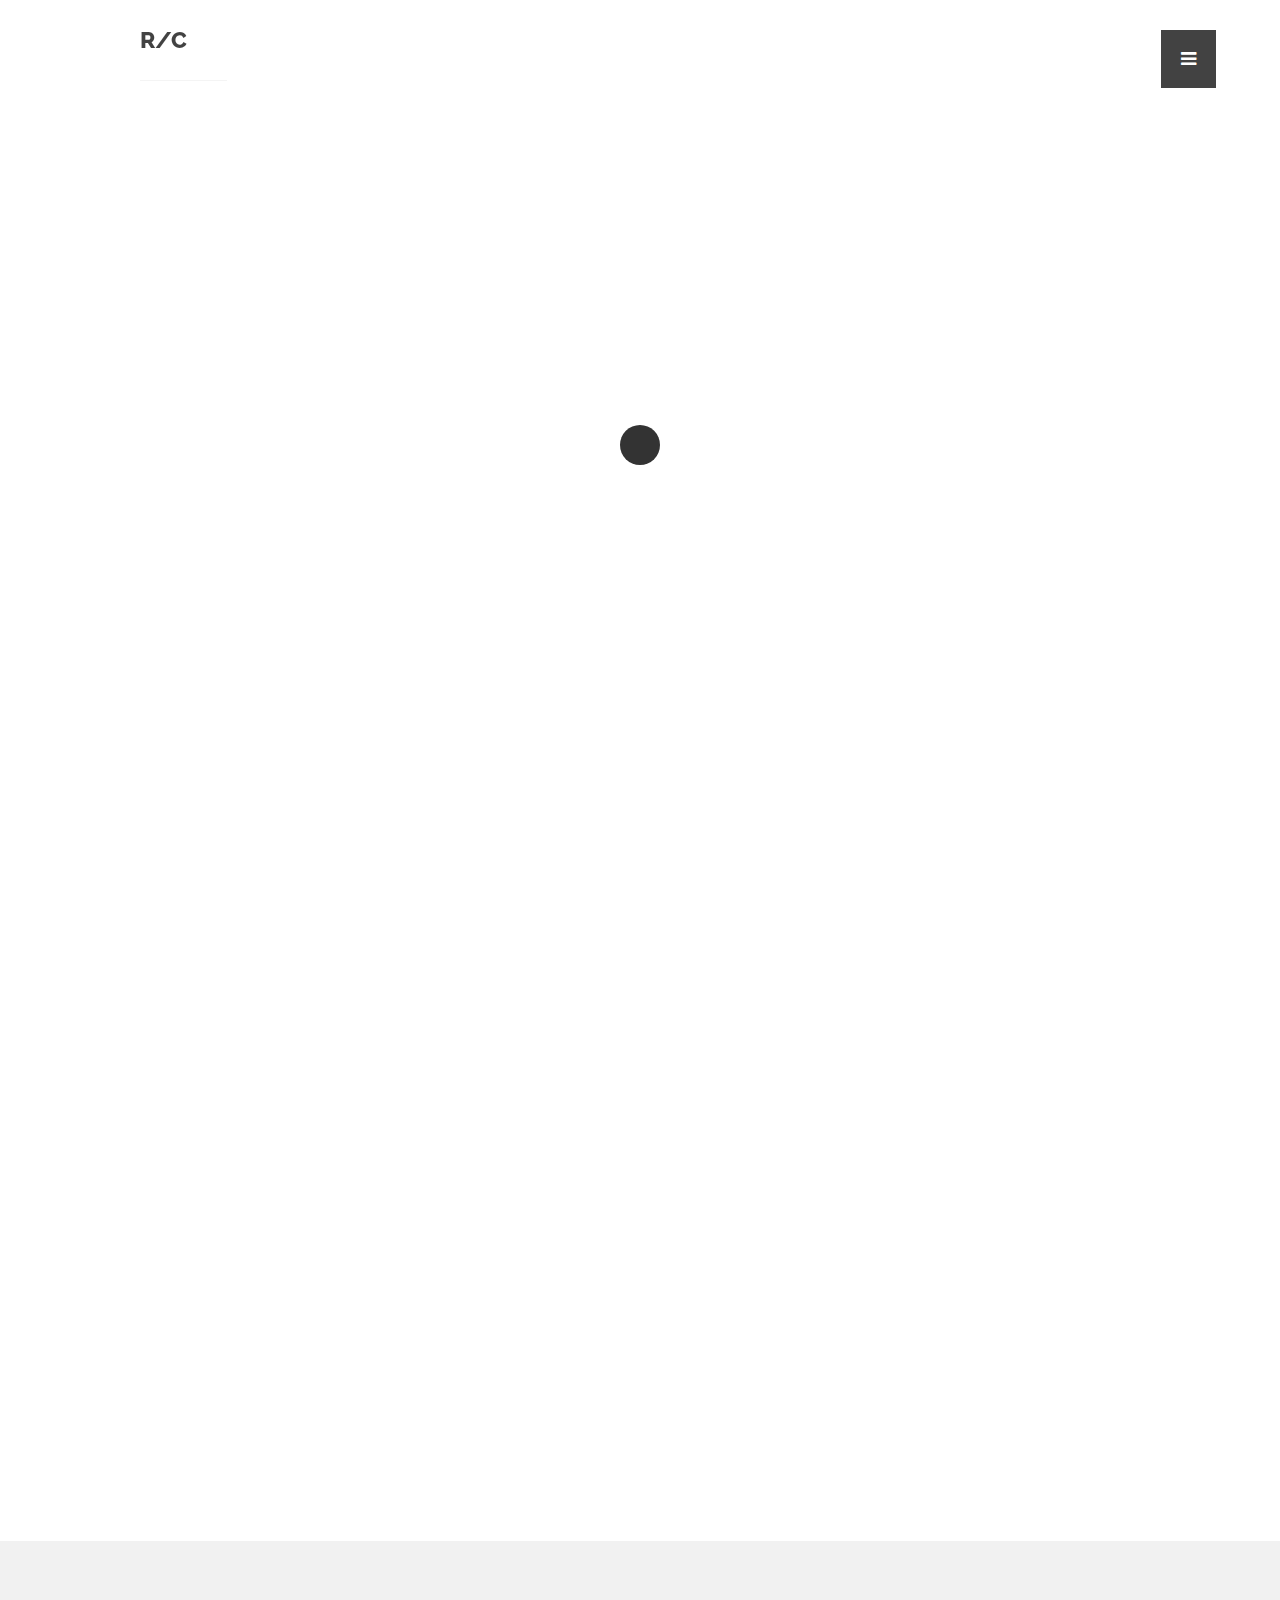
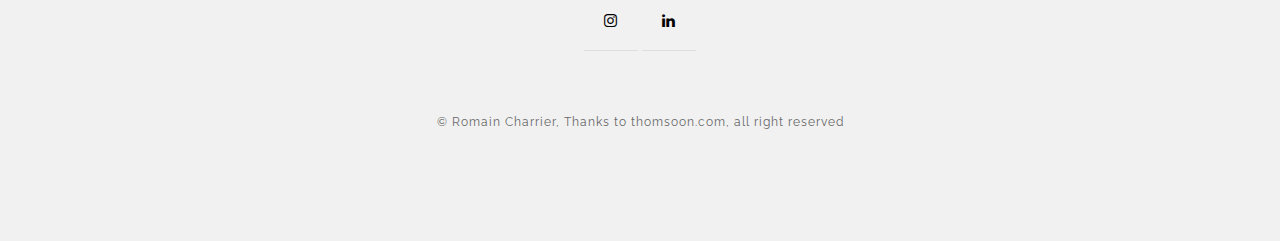
<file: index.html>
<!doctype html>

<html lang="en">
<head>

  <meta charset="utf-8">
  <title>R/C Home</title>
  <meta name="description" content="THOMSOON with no sidebar - Portfolio with grid HTML5 and CSS3 modern simplicity style template. Check my portfolio. Download free now with file Photoshop! ">
  <meta name="keywords" content="clean, simplicity, theme, html5, sidebar, masonry">
  <meta name="viewport" content="width=device-width, initial-scale=1.0"/>
  <meta name="author" content="thomsoon.com">
  <link rel="icon" type="image/png" href="img/icon.png" />

<!--Style-->

  <link rel="stylesheet" href="css/reset.css">
  <link rel="stylesheet" href="css/style.css">
  <link rel="stylesheet" href="css/style-responsive.css">
  <link rel="stylesheet" href="http://maxcdn.bootstrapcdn.com/font-awesome/4.3.0/css/font-awesome.min.css">
  
  <!--[if lt IE 9]>
  <script src="http://html5shiv.googlecode.com/svn/trunk/html5.js"></script>
  <![endif]-->
  
</head>

<body>

<!--Preloader-->

<div class="preloader" id="preloader">
    <div class="item">
      <div class="spinner">
      </div>
    </div>
</div>


<div class="opacity-nav">

        <div class="menu-index" id="buttons" style="z-index:999999">
        <i class="fa  fa-close"></i>
        </div>

    <ul class="menu-fullscreen">
      <li><a  class="ajax-link" href="index.html">Home</a></li>
      <li><a  class="ajax-link" href="projects.html">Projects</a></li>
      <li><a  class="ajax-link" href="blog.html">Blog</a></li>
      <li><a  class="ajax-link" href="about-us.html">About Me</a></li>
      <li><a  class="ajax-link" href="contact.html">Contact</a></li>
    </ul>

</div>


  <!--Header-->
  <header id="fullscreen">
    
      <div class="logo" id="full"><a href="index.html">R/C</a></div>
      
        <div class="menu-index" id="button">
        <i class="fa fa-bars"></i>
        </div>

  </header>

  <div class="clear"></div>

  <!--Content-->

  <div class="content" id="ajax-content">


        <div class="text-intro" id="site-type">

          <h1>Be my guest.<br> Check out my</h1>
          <h1 class="typewrite"><span>Portfolio</span></h1>
          <p>Feel free to crticize my project, It would be a pleasure to have some feedbacks. Hope you will enjoy it !</p>

        </div>


  <!--Portfolio grid-->

  <ul class="portfolio-grid">

    <li class="grid-item" data-jkit="[show:delay=3000;speed=500;animation=fade]">
      <img src="img/thumbnails/9.jpg">
        <a  href="project/dirtysunday.html">  
          <div class="grid-hover">
            <h1>Dirty Sunday</h1>
            <p>Motion Design</p>
          </div>
        </a>  
    </li>

    <li class="grid-item" data-jkit="[show:delay=3000;speed=500;animation=fade]">
      <img src="img/thumbnails/1.jpg">
        <a  href="project/nike.html">  
          <div class="grid-hover">
            <h1>Nike</h1>
            <p>Innovation Project</p>
          </div>
        </a>  
    </li>

    <li class="grid-item" data-jkit="[show:delay=3000;speed=500;animation=fade]">
      <img src="img/thumbnails/5.jpg">
        <a  href="project/shiseido.html">  
          <div class="grid-hover">
            <h1>Shiseido</h1>
            <p>Branding, Art Direction</p>
          </div>
        </a>      
    </li>    
    
    <li class="grid-item" data-jkit="[show:delay=3000;speed=500;animation=fade]">
      <img src="img/thumbnails/2.jpg">
        <a  href="project/xcj.html">  
          <div class="grid-hover">
            <h1>XinCheJian 新车间</h1>
            <p>Design Process</p>
          </div>
        </a>      
    </li>  
    
    <li class="grid-item" data-jkit="[show:delay=3000;speed=500;animation=fade]">
      <img src="img/thumbnails/3.jpg">
        <a  href="project/wyndham.html">  
          <div class="grid-hover">
            <h1>Wyndham Anniversary</h1>
            <p>Editing, Motion Design</p>
          </div>
        </a>      
    </li>    

    <li class="grid-item" data-jkit="[show:delay=3000;speed=500;animation=fade]">
      <img src="img/thumbnails/4.jpg">
        <a  href="project/intuiti.html">  
          <div class="grid-hover">
            <h1>Intuiti</h1>
            <p>Motion Design, Logo Animation</p>
          </div>
        </a>      
    </li>    

    <li class="grid-item" data-jkit="[show:delay=3000;speed=500;animation=fade]">
      <img src="img/thumbnails/6.jpg">
        <a  href="project/aftercare.html">  
          <div class="grid-hover">
            <h1>After Care</h1>
            <p>Design Conception, Motion Design</p>
          </div>
        </a>      
    </li>  

     <li class="grid-item" data-jkit="[show:delay=3000;speed=500;animation=fade]">
      <img src="img/thumbnails/7.jpg">
        <a  href="project/ueplm.html">  
          <div class="grid-hover">
            <h1>Un Enfant Par La Main</h1>
            <p>Charity, Interviews, Editing, Motion</p>
          </div>
        </a>      
    </li>  

     <li class="grid-item" data-jkit="[show:delay=3000;speed=500;animation=fade]">
      <img src="img/thumbnails/8.jpg">
        <a  href="project/aia.html">  
          <div class="grid-hover">
            <h1>AIA</h1>
            <p>Design Thinking</p>
          </div>
        </a>      
    </li>  

  </ul>

  </div>

  <div id="ajax-sidebar"></div>

  <!--Footer-->

  <footer>

    <div class="footer-margin">
      <div class="social-footer">
        <a href="https://www.instagram.com/rch_sh/"><i class="fa fa-instagram"></i></a>
        <a href="https://www.linkedin.com/in/romain-charrier-b54984ba/"><i class="fa fa-linkedin"></i></a>
      
      </div>     
      <div class="copyright">© Romain Charrier, Thanks to thomsoon.com, all right reserved</div>
      

    
    </div>


  </footer>



<!--Scripts-->

  <script src="js/jquery.min.js"></script>
	<script src="js/jquery.easing.min.js"></script>
	<script src="js/modernizr.custom.42534.js" type="text/javascript"></script>
  <script src="js/jquery.waitforimages.js" type="text/javascript"></script>
  <script src="js/typed.js" type="text/javascript"></script>
  <script src="js/masonry.pkgd.min.js" type="text/javascript"></script>  
  <script src="js/imagesloaded.pkgd.min.js" type="text/javascript"></script>    
  <script src="js/jquery.jkit.1.2.16.min.js"></script>
 
  <script src="js/script.js" type="text/javascript"></script>
  
	<script>
    $('#button, #buttons').on('click', function() {
      $( ".opacity-nav" ).fadeToggle( "slow", "linear" );
    // Animation complete.
    });
  </script>


</body>
</html>
</file>
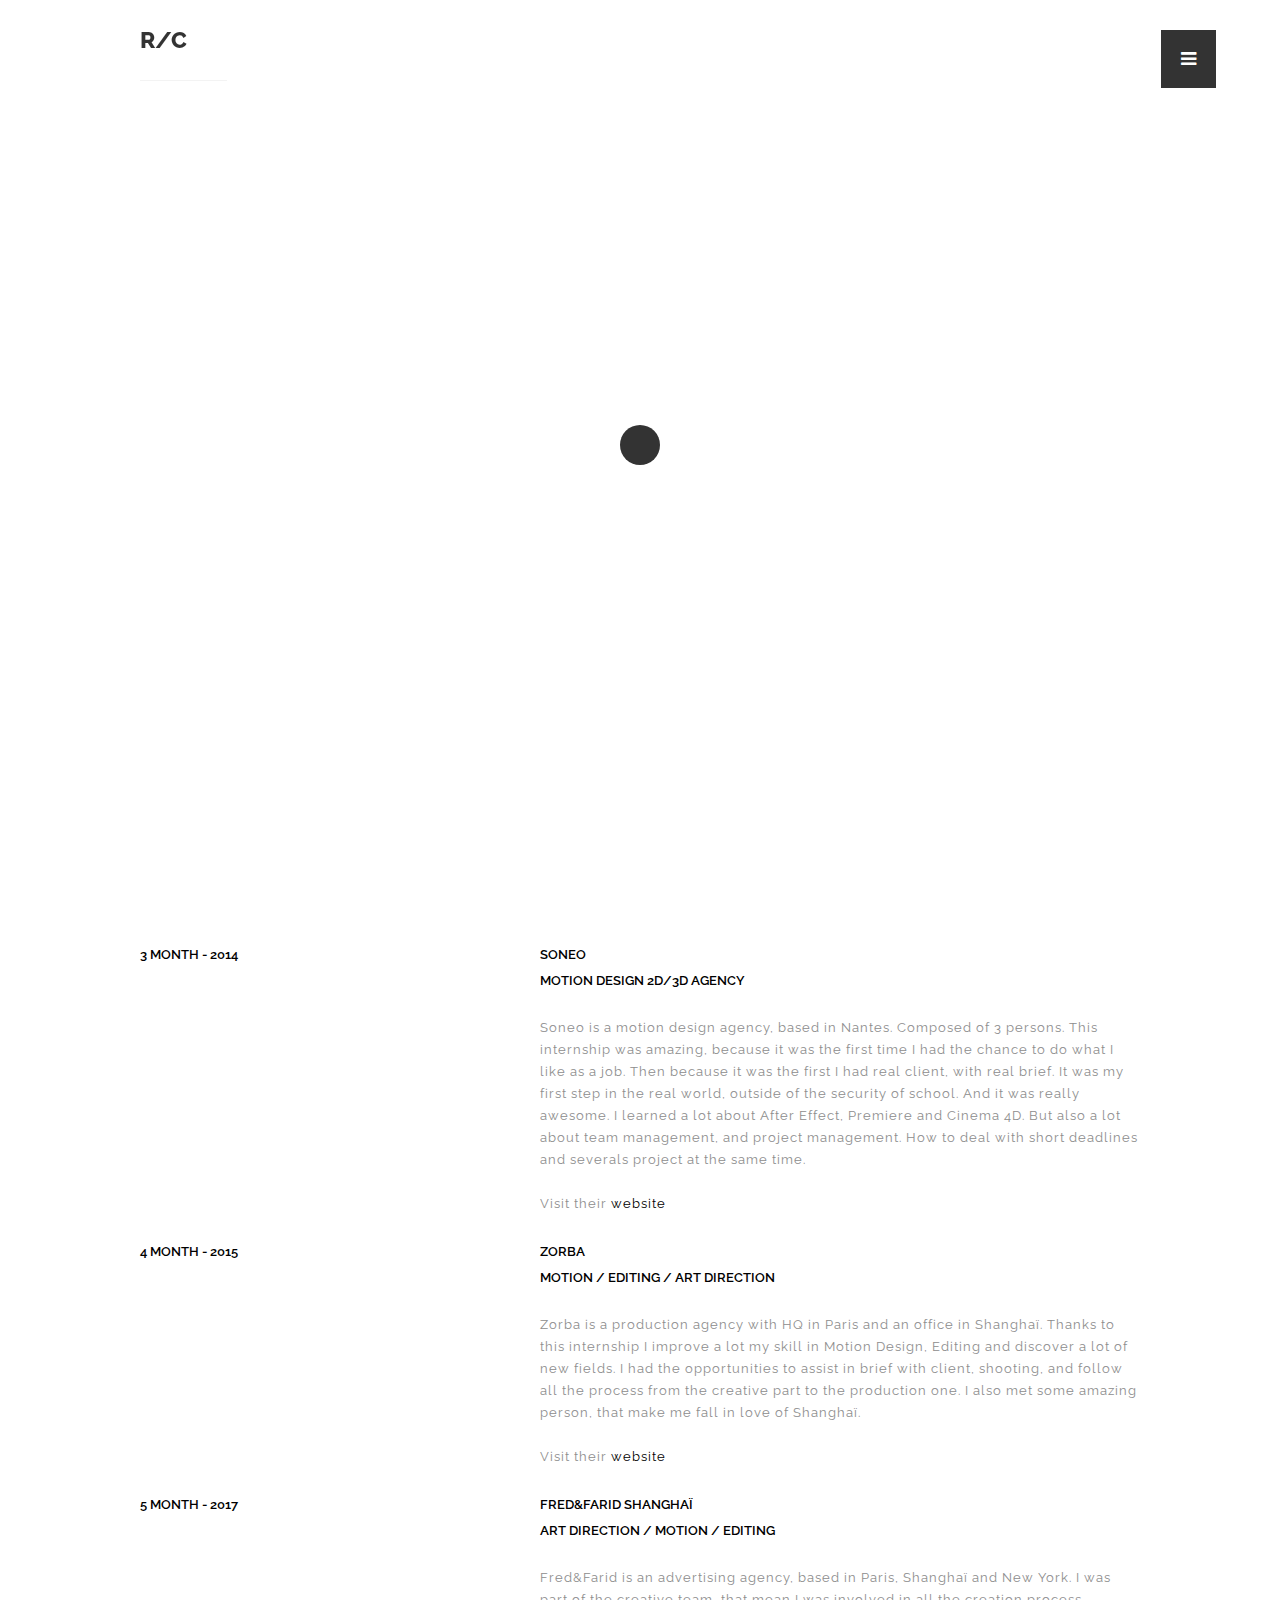
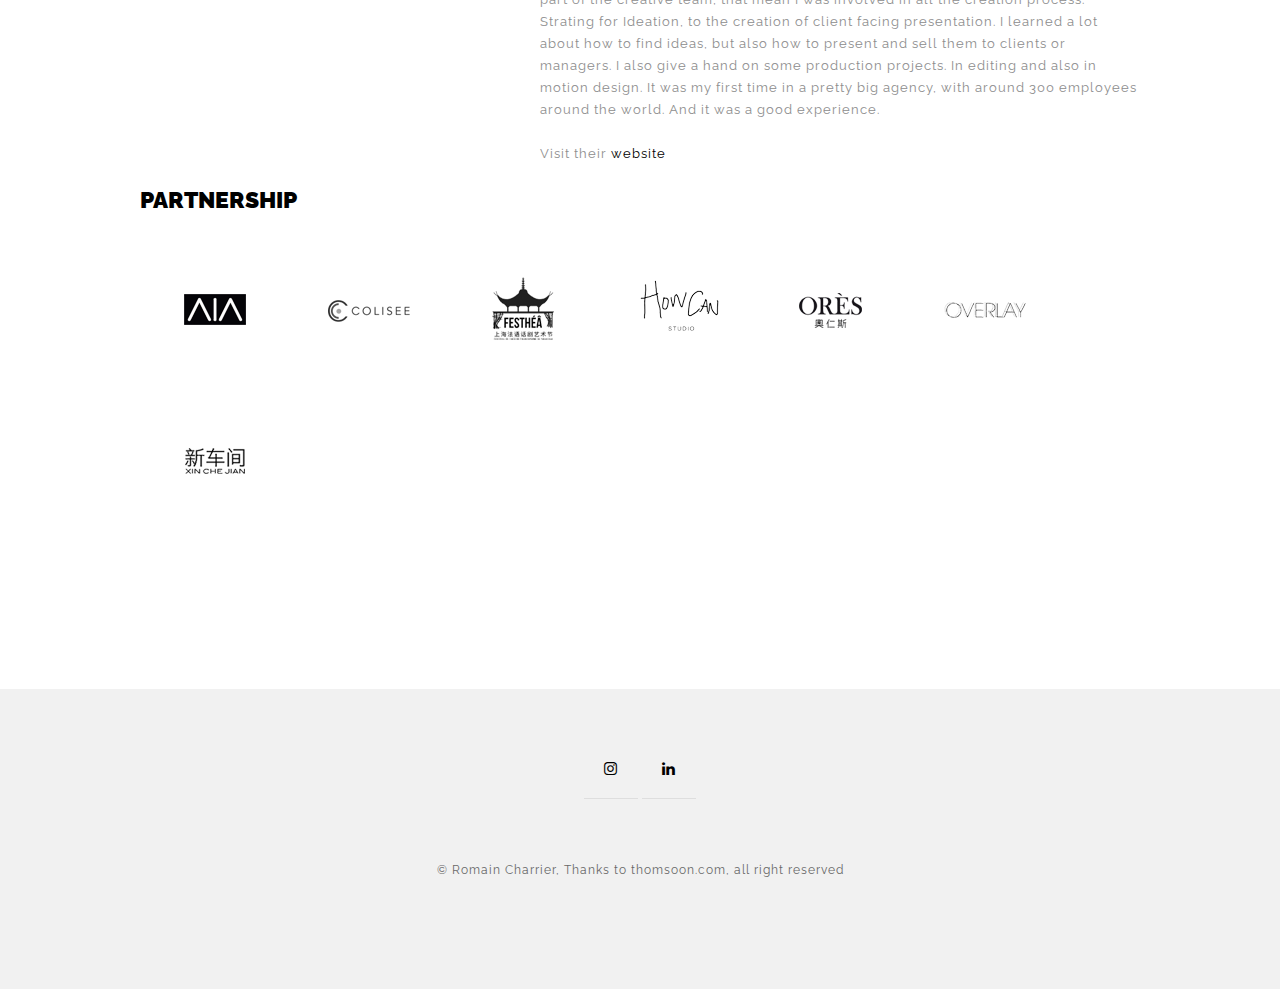
<file: about-us.html>
<!doctype html>

<html lang="en">
<head>

  <meta charset="utf-8">
  <title>About Me</title>
  <meta name="description" content="About Me is minimalist and simplicty information in two column and masonry portfolio logo our photography. Check and download free.">
  <meta name="keywords" content="thomsoon, simplicity, theme, html5, About Me">
  <meta name="viewport" content="width=device-width, initial-scale=1.0"/>
  <meta name="author" content="thomsoon.com">
  <link rel="icon" type="image/png" href="img/icon.png" />

<!--Style-->

  <link rel="stylesheet" href="css/reset.css">
  <link rel="stylesheet" href="css/style.css">
  <link rel="stylesheet" href="css/style-responsive.css">  
  <link rel="stylesheet" href="http://maxcdn.bootstrapcdn.com/font-awesome/4.3.0/css/font-awesome.min.css">
  
  <!--[if lt IE 9]>
  <script src="http://html5shiv.googlecode.com/svn/trunk/html5.js"></script>
  <![endif]-->
  
</head>

<body>

<!--Preloader-->

<div class="preloader" id="preloader">
    <div class="item">
      <div class="spinner">
      </div>
    </div>
</div>

<div class="opacity-nav">

        <div class="menu-index" id="buttons" style="z-index:999999">
        <i class="fa  fa-close"></i>
        </div>

    <ul class="menu-fullscreen">
      <li><a  class="ajax-link" href="index.html">Home</a></li>
      <li><a  class="ajax-link" href="projects.html">Projects</a></li>
      <li><a  class="ajax-link" href="blog.html">Blog</a></li>
      <li><a  class="ajax-link" href="about-us.html">About Me</a></li>
      <li><a  class="ajax-link" href="contact.html">Contact</a></li>
    </ul>

</div>


  <!--Header-->
  <header id="fullscreen">
    
      <div class="logo" id="full"><a class="ajax-link" href="index.html">R/C</a></div>
      
        <div class="menu-index" id="button">
        <i class="fa fa-bars"></i>
        </div>

  </header>

  <div class="clear"></div>

  <!--Content-->

  <div class="content" id="ajax-content">


        <div class="text-intro">

          <h1>About me</h1>
                    
          <div class="one-column">
            <p>Design Thinkin&Process | Motion 2D&2D | Art Direction</p>
          </div>

          <div class="two-column">
            <p>Hello, my name is Romain Charrier. I'm student and a freelancer. I invite you to look at my work and thanks for liking the project.<br>
            If you want to get in touch with me, do not hesitate ! <br>Magic will happen <a id="contact-direction" href="contact.html">here.</a>
            </p>
          </div> 

<!--Education Part-->

          <h2>Education</h2>

          <div class="one-column">
            <p><h3>2012-2015</h3></p>
          </div>

          <div class="two-column">
            
            <p><h3>L’Ecole de Design Nantes Atlantique - France<br><br>Bachelor Degree in Interaction Design.</h3></p>
            <p>During the three years of this degree, I had the opportunity to learn a lot about digital content. Whether about website and mobile application. Or 2D and 3D rendering. It is during this period, that I put my first step inside the motion design world. In the same time I start to learn by myself more about 3D. First on 3D max then rapidly move on Cinema 4D. 
            </p>
          </div> 

          <div class="one-column">
            <p><h3>2015 -2018</h3></p>
          </div>

          <div class="two-column">
            
            <p><h3>China Studio, Shanghaï - China<br><br>Master Degree in Transcultural Design.</h3></p>
            <p>The main reason I chose this master was to get out my comfort zone. I spend my all childhood and high school life in the same city. I needed to discover somethings new. New people, new cultures.
            Then this master make me teached a lot about myself but also my design skill. In term of hard skill like design management, design process, analysis of the consumers or team management. I also learned that everything is possible here, you just have to push yourself to get it.
            </p>
          </div>        

<!--Internship Part-->

          <h2>Internship</h2>

          <div class="one-column">
            <p><h3>3 month - 2014</h3></p>
          </div>

          <div class="two-column">
            
            <p><h3>Soneo<br><br>Motion design 2D/3D agency</h3></p>
            <p> Soneo is a motion design agency, based in Nantes. Composed of 3 persons. This internship was amazing, because it was the first time I had the chance to do what I like as a job. Then because it was the first I had real client, with real brief. It was my first step in the real world, outside of the security of school. And it was really awesome.
            I learned a lot about After Effect, Premiere and Cinema 4D. But also a lot about team management, and project management. How to deal with short deadlines and severals project at the same time.<br><br>
            Visit their <a id="contact-direction" href="http://www.soneo.fr/">website</a>
            </p>
          </div> 

          <div class="one-column">
            <p><h3>4 month - 2015</h3></p>
          </div>

          <div class="two-column">
            
            <p><h3>Zorba<br><br>Motion / Editing / Art Direction</h3></p>
            <p>Zorba is a production agency with HQ in Paris and an office in Shanghaï. Thanks to this internship I improve a lot my skill in Motion Design, Editing and discover a lot of new fields. I had the opportunities to assist in brief with client, shooting, and follow all the process from the creative part to the production one.
            I also met some amazing person, that make me fall in love of Shanghaï.<br><br>
            Visit their <a id="contact-direction" href="http://zorba-group.com/">website</a>
            </p>
          </div> 

          <div class="one-column">
            <p><h3>5 month - 2017</h3></p>
          </div>

          <div class="two-column">
            
            <p><h3>Fred&Farid Shanghaï<br><br>Art Direction / Motion / Editing</h3></p>
            <p> Fred&Farid is an advertising agency, based in Paris, Shanghaï and New York. I was part of the creative team, that mean I was involved in all the creation process. Strating for Ideation, to the creation of client facing presentation. I learned a lot about how to find ideas, but also how to present and sell them to clients or managers. I also give a hand on some production projects. In editing and also in motion design. It was my first time in a pretty big agency, with around 300 employees around the world. And it was a good experience.<br><br>
            Visit their <a id="contact-direction" href="http://fredfarid.com/">website</a>
            </p>
          </div>      
        
<!--Partnership&Freelance Part-->

           <h2>Partnership</h2>
            <div class="three-column">
              <img src="img/logo/partnership/aia.png">
              <img src="img/logo/partnership/colisee.png">
              <img src="img/logo/partnership/festhea.png">
              <img src="img/logo/partnership/howcan.png">
              <img src="img/logo/partnership/ores.png">
              <img src="img/logo/partnership/overlay.png">
              <img src="img/logo/partnership/xinchejian.png">
            </div>

        </div>

        <div class="clear"></div>

</div>
  <!--Home Sidebar-->
  <!--Footer-->

  <footer id="ajax-footer">

    <div class="footer-margin">
      <div class="social-footer">
        <a href="https://www.instagram.com/rch_sh/"><i class="fa fa-instagram"></i></a>
        <a href="https://www.linkedin.com/in/romain-charrier-b54984ba/"><i class="fa fa-linkedin"></i></a>
      
      </div>     
      <div class="copyright">© Romain Charrier, Thanks to thomsoon.com, all right reserved</div>
    
    </div>


  </footer>


<!--Scripts-->

  <script src="js/jquery.min.js"></script>
	<script src="js/jquery.easing.min.js"></script>
	<script src="js/modernizr.custom.42534.js" type="text/javascript"></script>
  <script src="js/jquery.waitforimages.js" type="text/javascript"></script>
  <script src="js/typed.js" type="text/javascript"></script>
  <script src="js/masonry.pkgd.min.js" type="text/javascript"></script>  
  <script src="js/imagesloaded.pkgd.min.js" type="text/javascript"></script>    
  <script src="js/jquery.jkit.1.2.16.min.js"></script>
 
  <script src="js/script.js" type="text/javascript"></script>
  
	<script>
    $('#button, #buttons').on('click', function() {
      $( ".opacity-nav" ).fadeToggle( "slow", "linear" );
    // Animation complete.
    });
  </script>


</body>
</html>
</file>
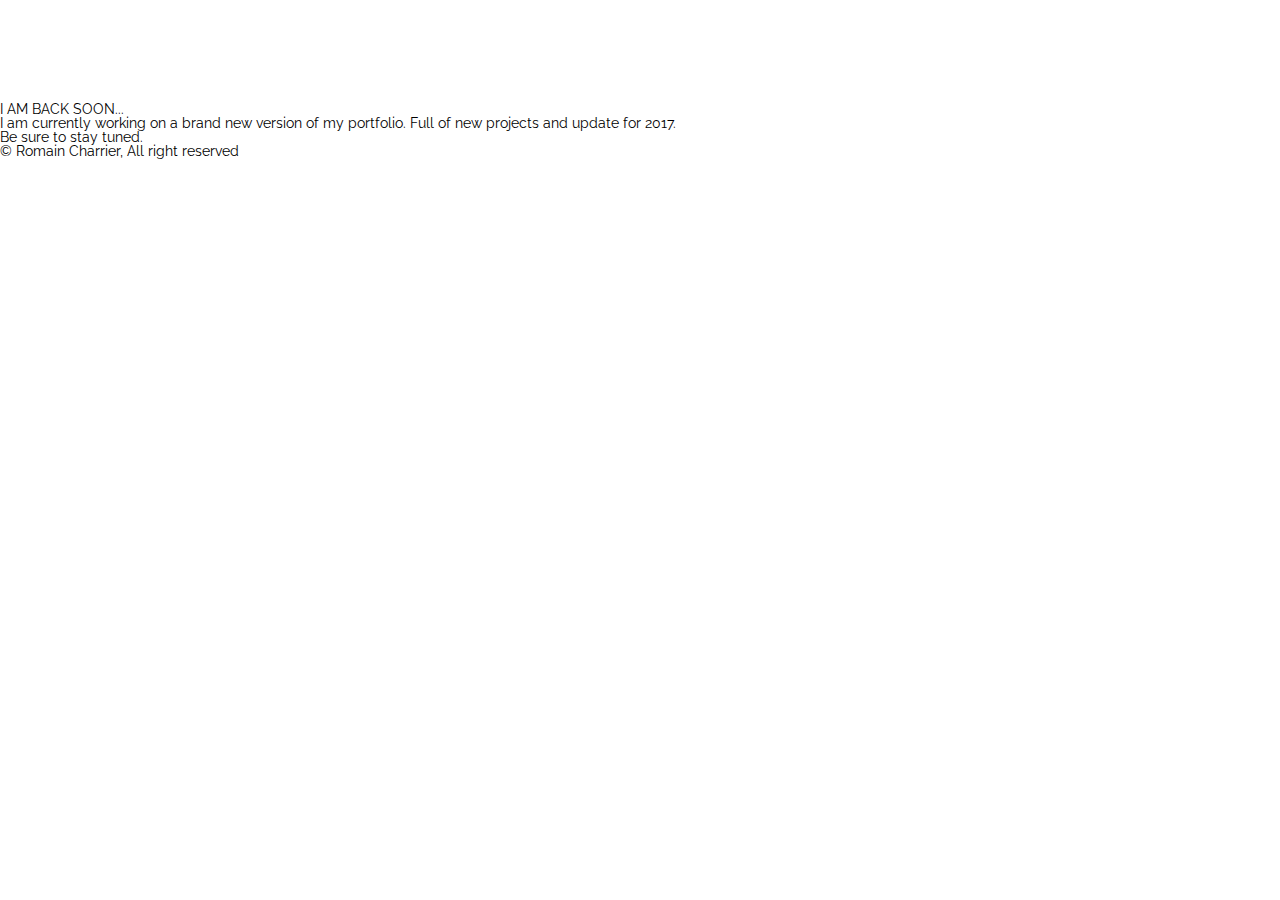
<file: coming-soon.html>
<!doctype html>

<html lang="en">
<head>

  <meta charset="utf-8">
  <title>Coming Soon</title>
  <meta name="description" content="THOMSOON with no sidebar - Portfolio with grid HTML5 and CSS3 modern simplicity style template. Check my portfolio. Download free now with file Photoshop! ">
  <meta name="keywords" content="clean, simplicity, theme, html5, sidebar, masonry">
  <meta name="viewport" content="width=device-width, initial-scale=1.0"/>
  <meta name="author" content="thomsoon.com">
  <link rel="icon" type="image/png" href="img/icon.png" />

<!--Style-->

  <link rel="stylesheet" href="css/reset.css">
  <link rel="stylesheet" href="css/style.css">
  <link rel="stylesheet" href="css/style-responsive.css">
  <link rel="stylesheet" href="http://maxcdn.bootstrapcdn.com/font-awesome/4.3.0/css/font-awesome.min.css">
  
  <!--[if lt IE 9]>
  <script src="http://html5shiv.googlecode.com/svn/trunk/html5.js"></script>
  <![endif]-->
  
</head>

<body>
<div id="inside-logo">
  <img src="img/logo/rc_logo.png">
</div>

<div class="inside-section">

    <div class="coming-soon">
      <div id="inside-texte">I AM BACK SOON...</div>
      <p id="inside-subtexte">I am currently working on a brand new version of my portfolio. Full of new projects and update for 2017. <br> Be sure to stay tuned.</p>
    </div>
</div>

<div id="inside-copyright">
  <p>© Romain Charrier, All right reserved</p>
</div>

</body>
</file>
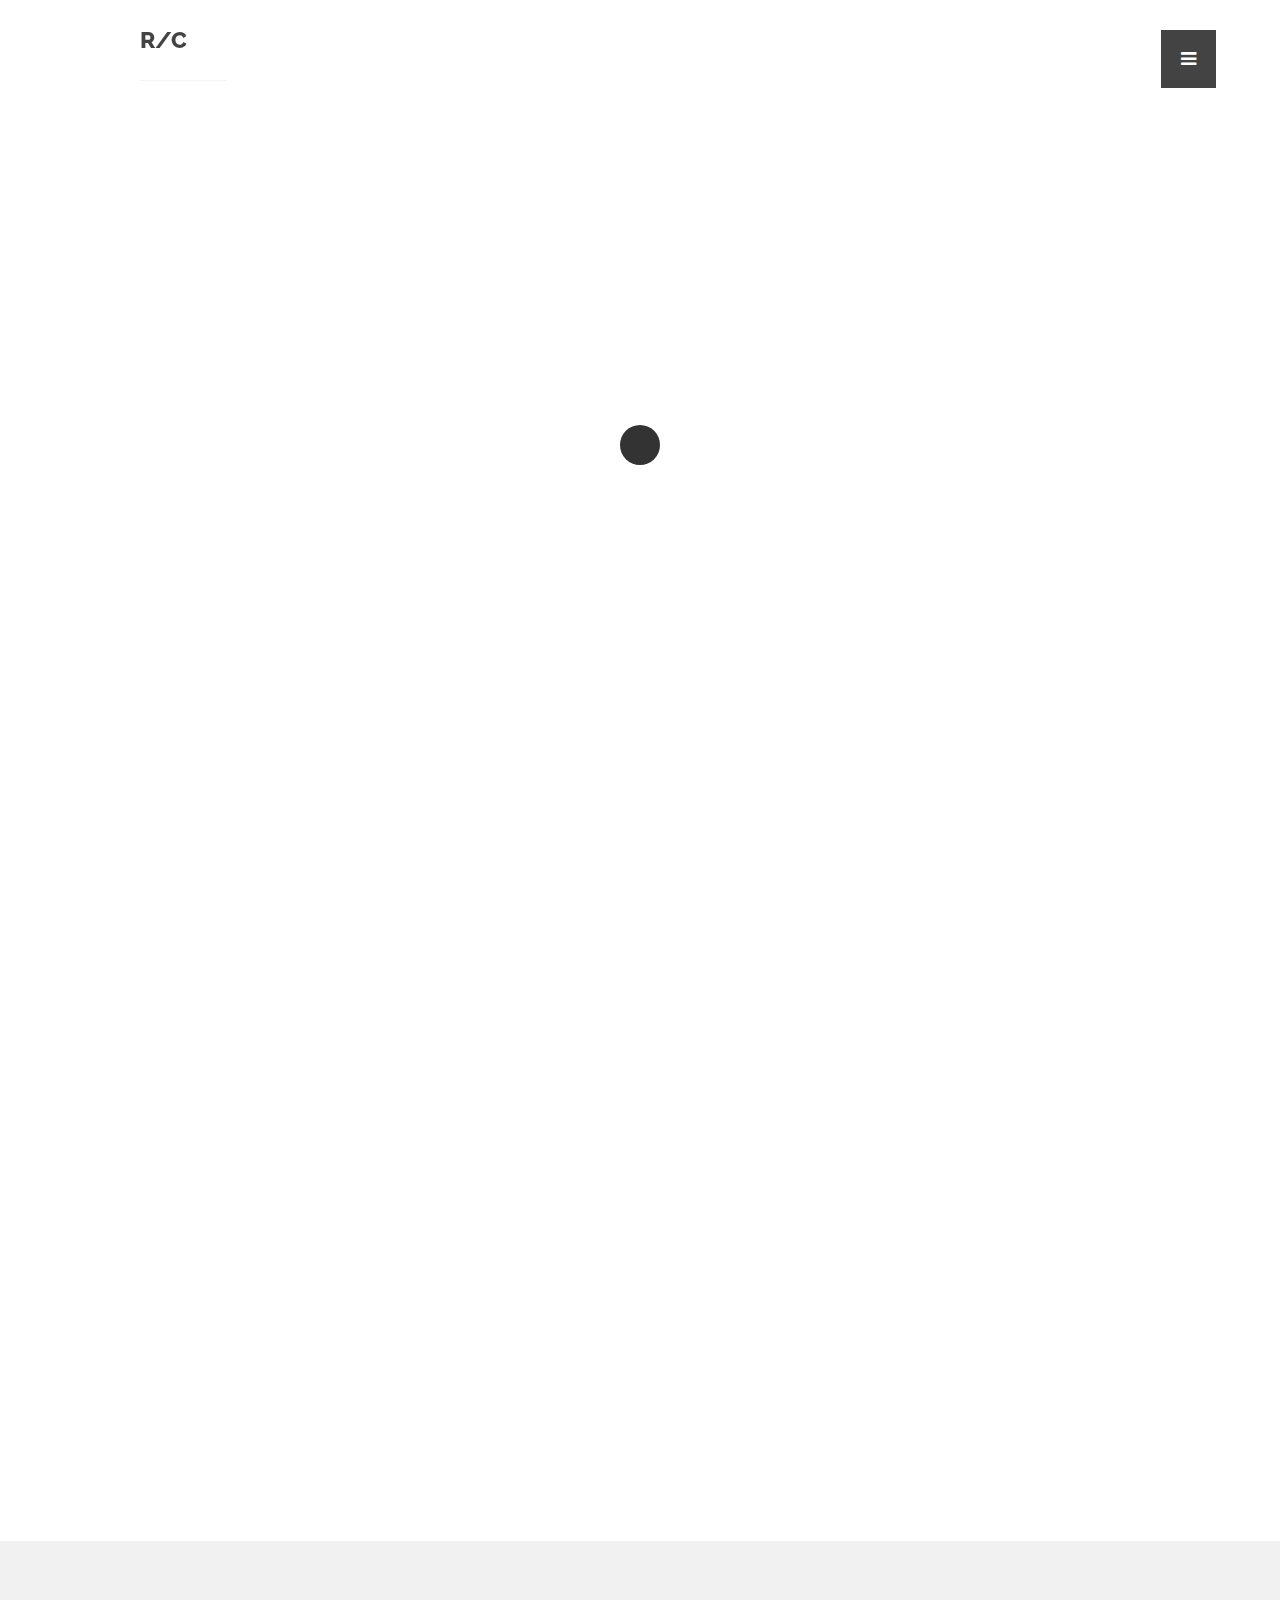
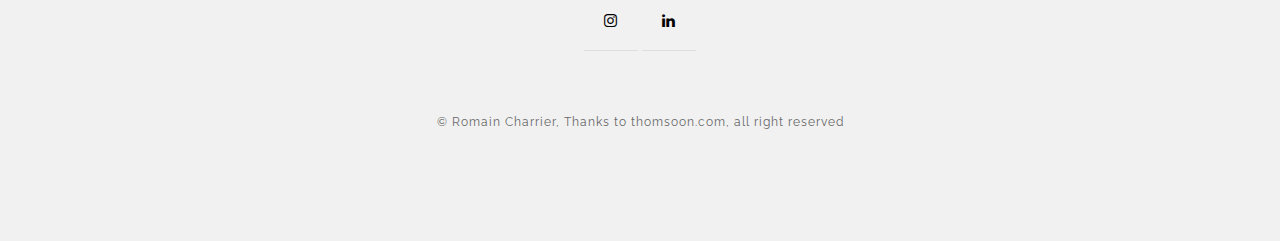
<file: index-no-sidebar.html>
<!doctype html>

<html lang="en">
<head>

  <meta charset="utf-8">
  <title>R/C Home</title>
  <meta name="description" content="THOMSOON with no sidebar - Portfolio with grid HTML5 and CSS3 modern simplicity style template. Check my portfolio. Download free now with file Photoshop! ">
  <meta name="keywords" content="clean, simplicity, theme, html5, sidebar, masonry">
  <meta name="viewport" content="width=device-width, initial-scale=1.0"/>
  <meta name="author" content="thomsoon.com">
  <link rel="icon" type="image/png" href="img/icon.png" />

<!--Style-->

  <link rel="stylesheet" href="css/reset.css">
  <link rel="stylesheet" href="css/style.css">
  <link rel="stylesheet" href="css/style-responsive.css">
  <link rel="stylesheet" href="http://maxcdn.bootstrapcdn.com/font-awesome/4.3.0/css/font-awesome.min.css">
  
  <!--[if lt IE 9]>
  <script src="http://html5shiv.googlecode.com/svn/trunk/html5.js"></script>
  <![endif]-->
  
</head>

<body>

<!--Preloader-->

<div class="preloader" id="preloader">
    <div class="item">
      <div class="spinner">
      </div>
    </div>
</div>


<div class="opacity-nav">

        <div class="menu-index" id="buttons" style="z-index:999999">
        <i class="fa  fa-close"></i>
        </div>

    <ul class="menu-fullscreen">
      <li><a  class="ajax-link" href="index-no-sidebar.html">Home</a></li>
      <li><a  class="ajax-link" href="projects.html">Projects</a></li>
      <li><a  class="ajax-link" href="blog.html">Blog</a></li>
      <li><a  class="ajax-link" href="about-us.html">About Me</a></li>
      <li><a  class="ajax-link" href="contact.html">Contact</a></li>
    </ul>

</div>


  <!--Header-->
  <header id="fullscreen">
    
      <div class="logo" id="full"><a href="index-no-sidebar.html">R/C</a></div>
      
        <div class="menu-index" id="button">
        <i class="fa fa-bars"></i>
        </div>

  </header>

  <div class="clear"></div>

  <!--Content-->

  <div class="content" id="ajax-content">


        <div class="text-intro" id="site-type">

          <h1>Be my guest.<br> Check out my</h1>
          <h1 class="typewrite"><span>Portfolio</span></h1>
          <p>Feel free to crticize my project, It would be a pleasure to have some feedbacks. Hope you will enjoy it !</p>

        </div>


  <!--Portfolio grid-->

  <ul class="portfolio-grid">

    <li class="grid-item" data-jkit="[show:delay=3000;speed=500;animation=fade]">
      <img src="img/thumbnails/9.jpg">
        <a  href="project/nike.html">  
          <div class="grid-hover">
            <h1>Dirty Sunday</h1>
            <p>Motion Design</p>
          </div>
        </a>  
    </li>

    <li class="grid-item" data-jkit="[show:delay=3000;speed=500;animation=fade]">
      <img src="img/thumbnails/1.jpg">
        <a  href="project/nike.html">  
          <div class="grid-hover">
            <h1>Nike</h1>
            <p>Innovation Project</p>
          </div>
        </a>  
    </li>

    <li class="grid-item" data-jkit="[show:delay=3000;speed=500;animation=fade]">
      <img src="img/thumbnails/5.jpg">
        <a  href="project/shiseido.html">  
          <div class="grid-hover">
            <h1>Shiseido</h1>
            <p>Branding, Art Direction</p>
          </div>
        </a>      
    </li>    
    
    <li class="grid-item" data-jkit="[show:delay=3000;speed=500;animation=fade]">
      <img src="img/thumbnails/2.jpg">
        <a  href="project/xcj.html">  
          <div class="grid-hover">
            <h1>XinCheJian 新车间</h1>
            <p>Design Process</p>
          </div>
        </a>      
    </li>  
    
    <li class="grid-item" data-jkit="[show:delay=3000;speed=500;animation=fade]">
      <img src="img/thumbnails/3.jpg">
        <a  href="project/wyndham.html">  
          <div class="grid-hover">
            <h1>Wyndham Anniversary</h1>
            <p>Editing, Motion Design</p>
          </div>
        </a>      
    </li>    

    <li class="grid-item" data-jkit="[show:delay=3000;speed=500;animation=fade]">
      <img src="img/thumbnails/4.jpg">
        <a  href="project/intuiti.html">  
          <div class="grid-hover">
            <h1>Intuiti</h1>
            <p>Motion Design, Logo Animation</p>
          </div>
        </a>      
    </li>    

    <li class="grid-item" data-jkit="[show:delay=3000;speed=500;animation=fade]">
      <img src="img/thumbnails/6.jpg">
        <a  href="project/aftercare.html">  
          <div class="grid-hover">
            <h1>After Care</h1>
            <p>Design Conception, Motion Design</p>
          </div>
        </a>      
    </li>  

     <li class="grid-item" data-jkit="[show:delay=3000;speed=500;animation=fade]">
      <img src="img/thumbnails/7.jpg">
        <a  href="project/ueplm.html">  
          <div class="grid-hover">
            <h1>Un Enfant Par La Main</h1>
            <p>Charity, Interviews, Editing, Motion</p>
          </div>
        </a>      
    </li>  

     <li class="grid-item" data-jkit="[show:delay=3000;speed=500;animation=fade]">
      <img src="img/thumbnails/8.jpg">
        <a  href="project/aia.html">  
          <div class="grid-hover">
            <h1>AIA</h1>
            <p>Design Thinking</p>
          </div>
        </a>      
    </li>  

  </ul>

  </div>

  <div id="ajax-sidebar"></div>

  <!--Footer-->

  <footer>

    <div class="footer-margin">
      <div class="social-footer">
        <a href="https://www.instagram.com/rch_sh/"><i class="fa fa-instagram"></i></a>
        <a href="https://www.linkedin.com/in/romain-charrier-b54984ba/"><i class="fa fa-linkedin"></i></a>
      
      </div>     
      <div class="copyright">© Romain Charrier, Thanks to thomsoon.com, all right reserved</div>
      

    
    </div>


  </footer>



<!--Scripts-->

  <script src="js/jquery.min.js"></script>
	<script src="js/jquery.easing.min.js"></script>
	<script src="js/modernizr.custom.42534.js" type="text/javascript"></script>
  <script src="js/jquery.waitforimages.js" type="text/javascript"></script>
  <script src="js/typed.js" type="text/javascript"></script>
  <script src="js/masonry.pkgd.min.js" type="text/javascript"></script>  
  <script src="js/imagesloaded.pkgd.min.js" type="text/javascript"></script>    
  <script src="js/jquery.jkit.1.2.16.min.js"></script>
 
  <script src="js/script.js" type="text/javascript"></script>
  
	<script>
    $('#button, #buttons').on('click', function() {
      $( ".opacity-nav" ).fadeToggle( "slow", "linear" );
    // Animation complete.
    });
  </script>


</body>
</html>
</file>
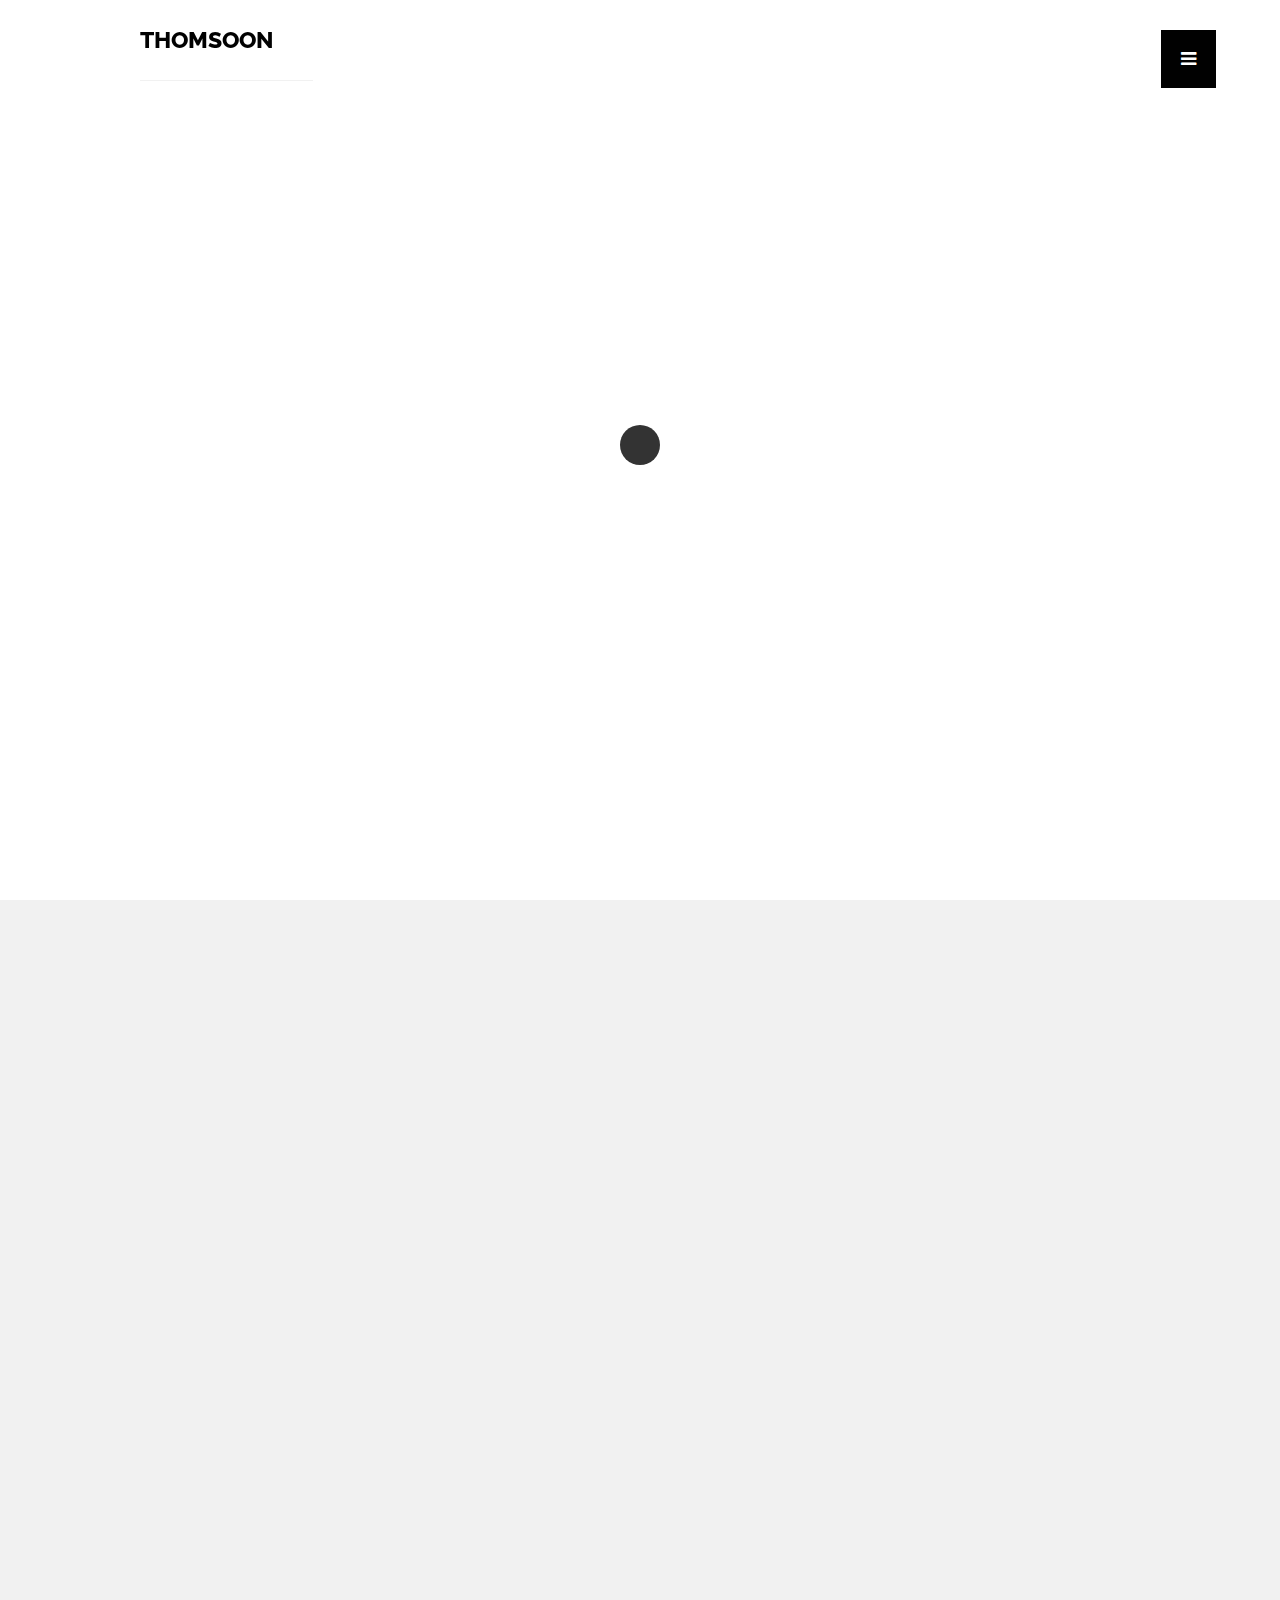
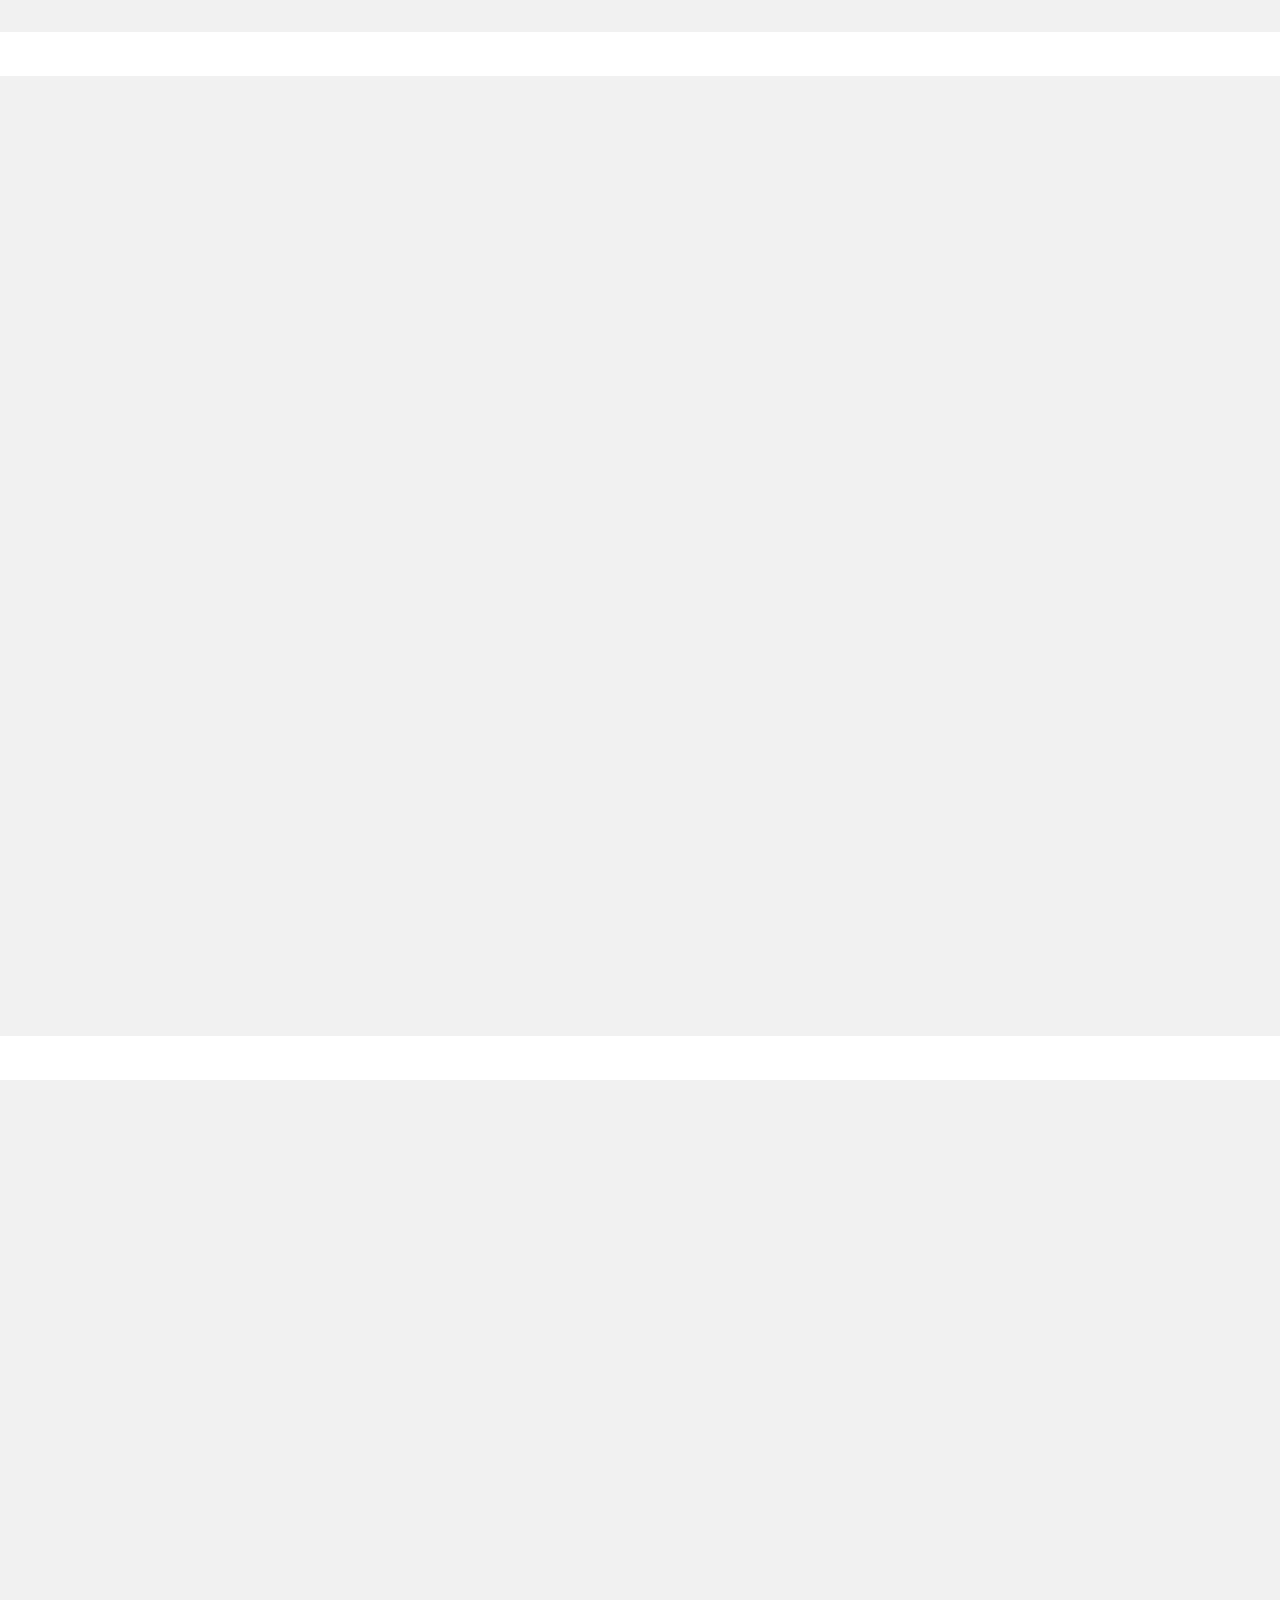
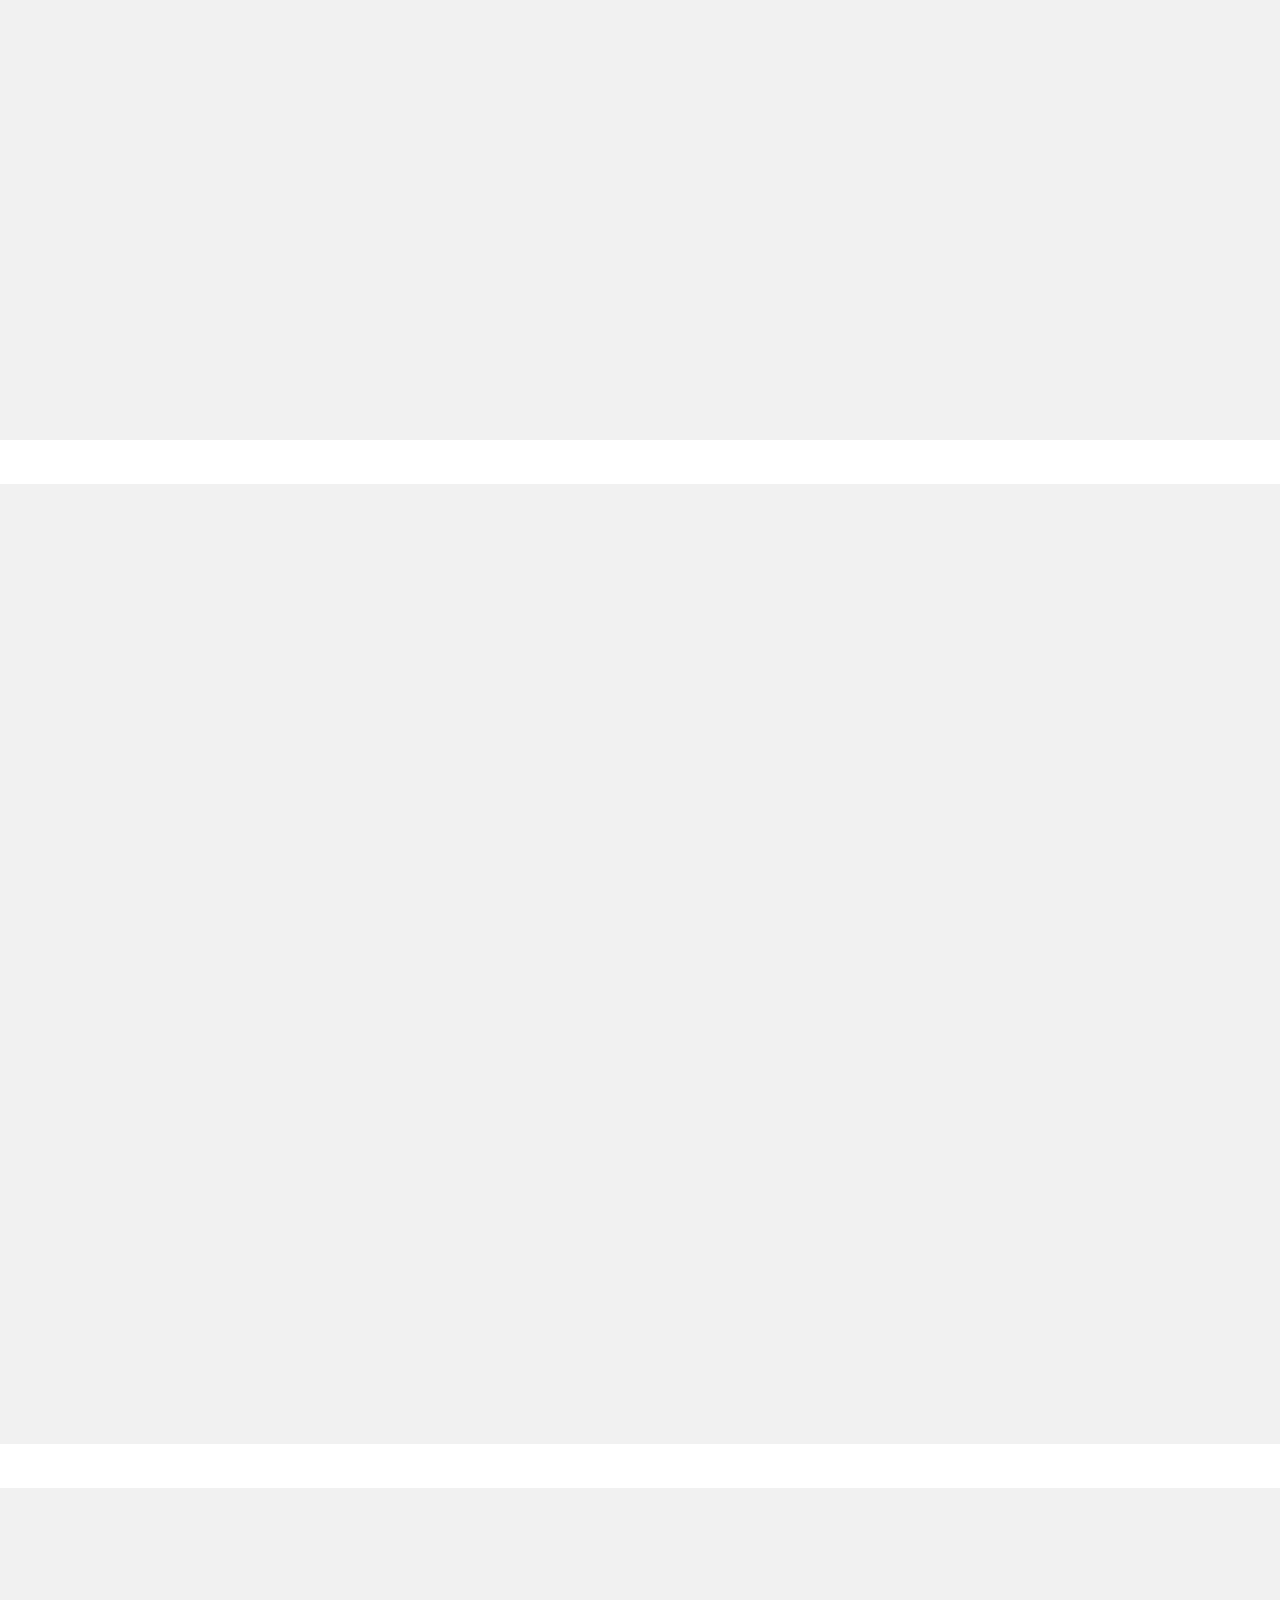
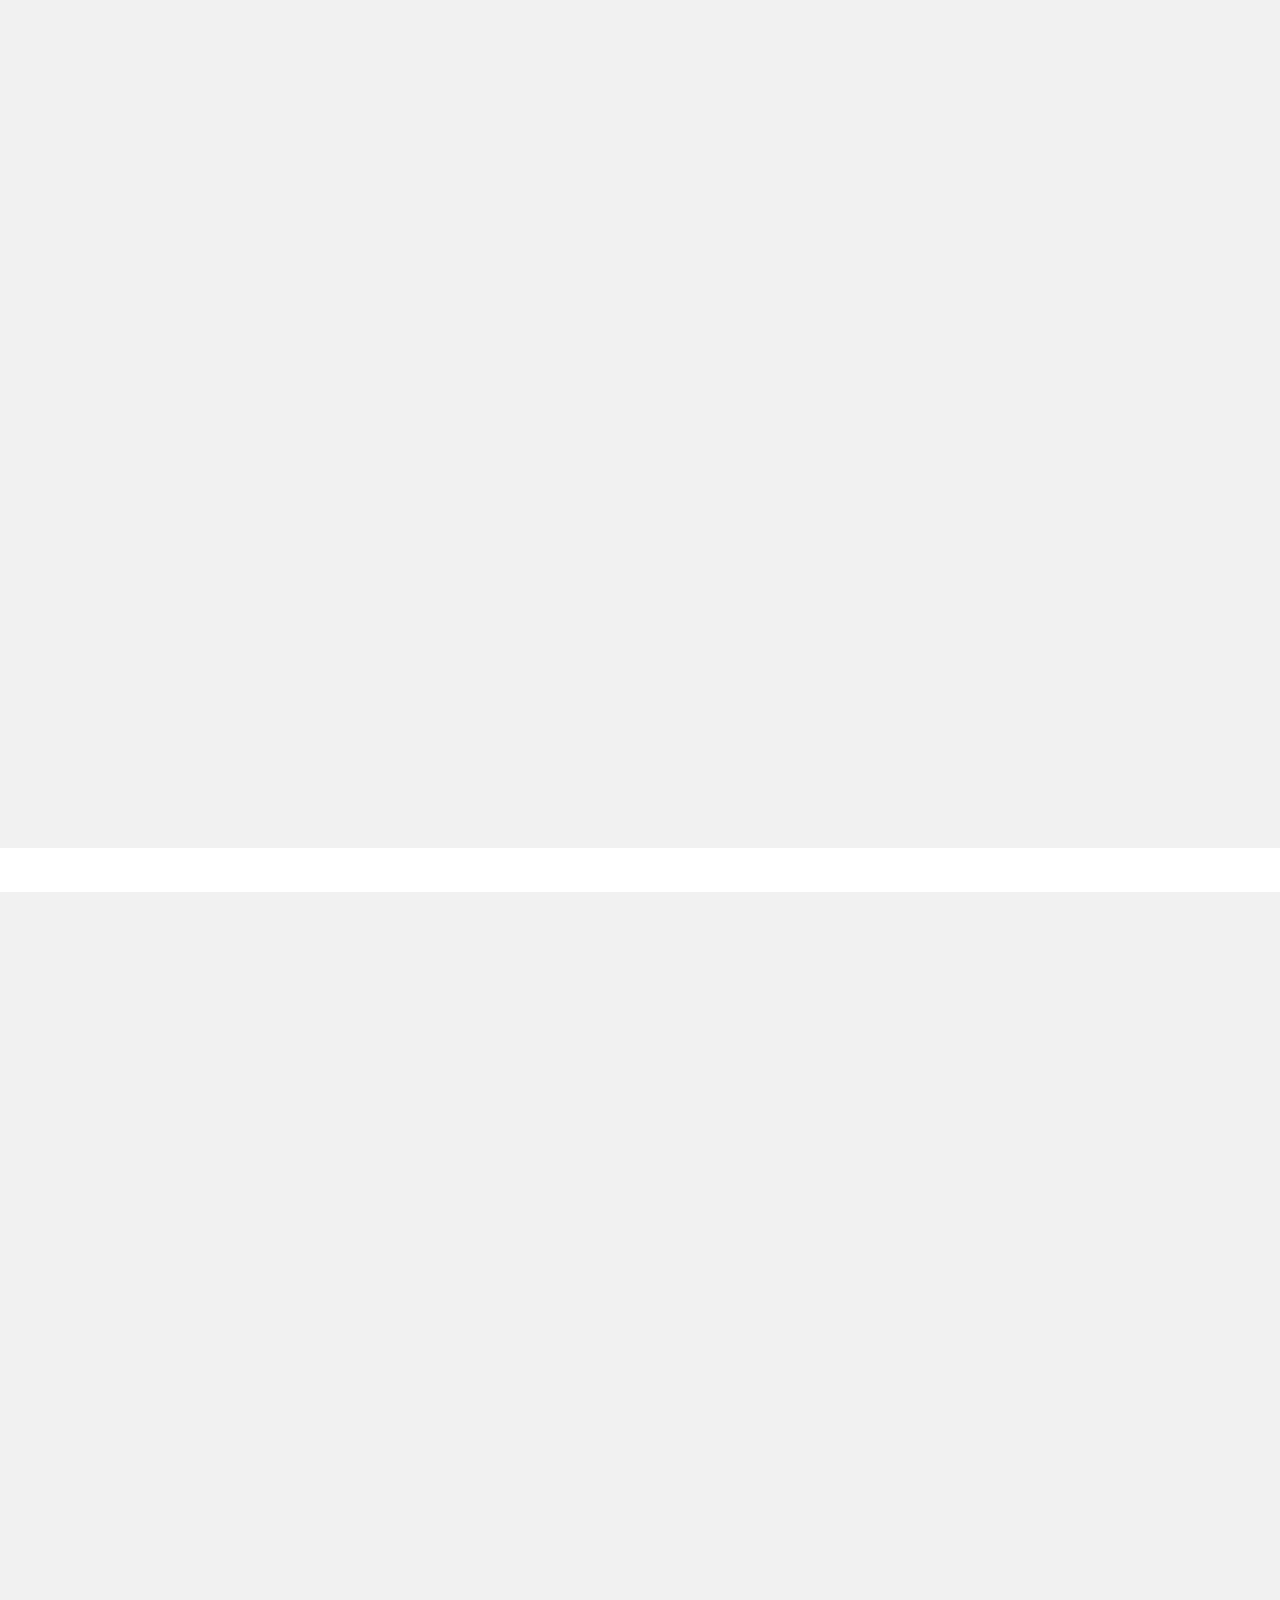
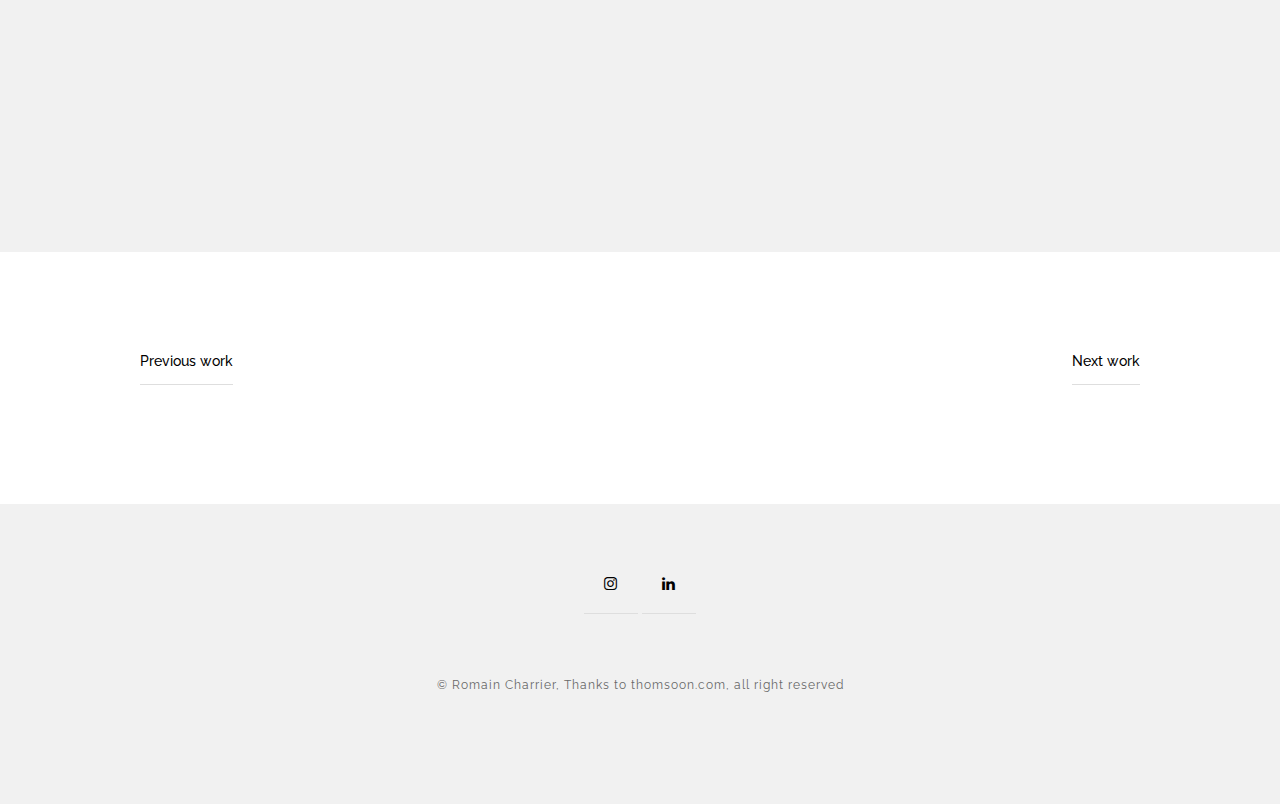
<file: single-fullscreen.html>
<!doctype html>

<html lang="en">
<head>

  <meta charset="utf-8">
  <title>Single Fullscreen - THOMSOON - Portfolio with grid and modern simplicity style - download now!</title>
  <meta name="description" content="THOMSOON - Single page with minimalist two column description and one photo fullscreen. Download free now with file Photoshop! ">
  <meta name="keywords" content="amore, simplicity, theme, html5, fullscreen photo, portfolio">
  <meta name="viewport" content="width=device-width, initial-scale=1.0"/>
  <meta name="author" content="thomsoon.com">
  <link rel="icon" type="image/png" href="img/icon.png" />

<!--Style-->

  <link rel="stylesheet" href="css/reset.css">
  <link rel="stylesheet" href="css/style.css">
  <link rel="stylesheet" href="css/style-responsive.css">
    
  <link rel="stylesheet" href="http://maxcdn.bootstrapcdn.com/font-awesome/4.3.0/css/font-awesome.min.css">
  
  <!--[if lt IE 9]>
  <script src="http://html5shiv.googlecode.com/svn/trunk/html5.js"></script>
  <![endif]-->
  
</head>

<body>

<!--Preloader-->

<div class="preloader" id="preloader">
    <div class="item">
      <div class="spinner">
      </div>
    </div>
</div>

<div class="opacity-nav">

        <div class="menu-index" id="buttons" style="z-index:999999">
        <i class="fa  fa-close"></i>
        </div>

    <ul class="menu-fullscreen">
      <li><a class="ajax-link" href="index.html">Home</a></li>
      <li><a class="ajax-link" href="projects.html">Projects</a></li>
      <li><a class="ajax-link" href="about-us.html">About Me</a></li>
      <li><a class="ajax-link" href="contact.html">Contact</a></li>
    </ul>

</div>


  <!--Header-->
  <header id="fullscreen">
    
      <div class="logo" id="full"><a class="ajax-link" href="index.html">THOMSOON</a></div>
      
        <div class="menu-index" id="button">
        <i class="fa fa-bars"></i>
        </div>
        
  </header>

  <div class="clear"></div>
  
  
  </div>


  <!--Content-->

  <div class="content" id="ajax-content">


        <div class="text-intro">
                    
	          <div class="one-column">
	          
	            <h1>Bespoke</h1>
	            <p>Branding, Website</p>
	            
	          </div>


		          <div class="two-column">
		            <p>
              ABOUT COMPANY<br/><br/>

              The firm identifies and capitalizes on untapped industry opportunities through research, analysis, product development and technical integration thereby increasing visibility and market share for our clients. Businesses without dedicated creative and strategy teams can take advantage of our per project approach, a cost effective and efficient alternative to traditional staffing.
              <br/><br/>
               
              SCOPE OF WORK<br/><br/>
               
              Full corporate identity visual with various versions of the logo. The creative combination of letters of the company name: Bespoke Creative LTD. (B+C+L) gave the following effects work. We used soft nude shades colors which added prestige. Website done in HTML5 + CSS3 responsive version.
              <br/><br/> 
              I encourage you to watch the presentation.		            
		            
		            </p>
		          </div>   
                 				  
                <div class="clear"></div>   				  
                 				        
				        <br/><br/><br/><br/><br/><br/><br/><br/><br/><br/>

            </div>
 
				        
				        <img src="img/full/1.jpg" width="100%"><br/><br/><br/><br/>
				        <img src="img/full/2.jpg" width="100%"><br/><br/><br/><br/>
				        <img src="img/full/3.jpg" width="100%"><br/><br/><br/><br/>
				        <img src="img/full/4.jpg" width="100%"><br/><br/><br/><br/>
				        <img src="img/full/5.jpg" width="100%"><br/><br/><br/><br/>
				        <img src="img/full/6.jpg" width="100%">
        
        
					        <div class="prev-next">
					        
					          <div class="prev-button"><a class="ajax-link" href="single.html">Previous work</a></div>
					          <div class="next-button"><a class="ajax-link" href="projects.html">Next work</a></div>
					
					        </div>
        
    </div>



  <!--Home Sidebar-->

<div id="ajax-sidebar"></div>


  <!--Footer-->

  <footer>

    <div class="footer-margin">
      <div class="social-footer">
        <a href="https://www.instagram.com/rch_sh/"><i class="fa fa-instagram"></i></a>
        <a href="https://www.linkedin.com/in/romain-charrier-b54984ba/"><i class="fa fa-linkedin"></i></a>
      
      </div>     
      <div class="copyright">© Romain Charrier, Thanks to thomsoon.com, all right reserved</div>
      

    
    </div>


  </footer>



<!--Scripts-->

  <script src="js/jquery.min.js"></script>
	<script src="js/jquery.easing.min.js"></script>
	<script src="js/modernizr.custom.42534.js" type="text/javascript"></script>
  <script src="js/jquery.waitforimages.js" type="text/javascript"></script>
  <script src="js/typed.js" type="text/javascript"></script>
  <script src="js/masonry.pkgd.min.js" type="text/javascript"></script>  
  <script src="js/imagesloaded.pkgd.min.js" type="text/javascript"></script>    
  <script src="js/jquery.jkit.1.2.16.min.js"></script>
 
  <script src="js/script.js" type="text/javascript"></script>
  
	<script>
    $('#button, #buttons').on('click', function() {
      $( ".opacity-nav" ).fadeToggle( "slow", "linear" );
    // Animation complete.
    });
  </script>


</body>
</html>
</file>
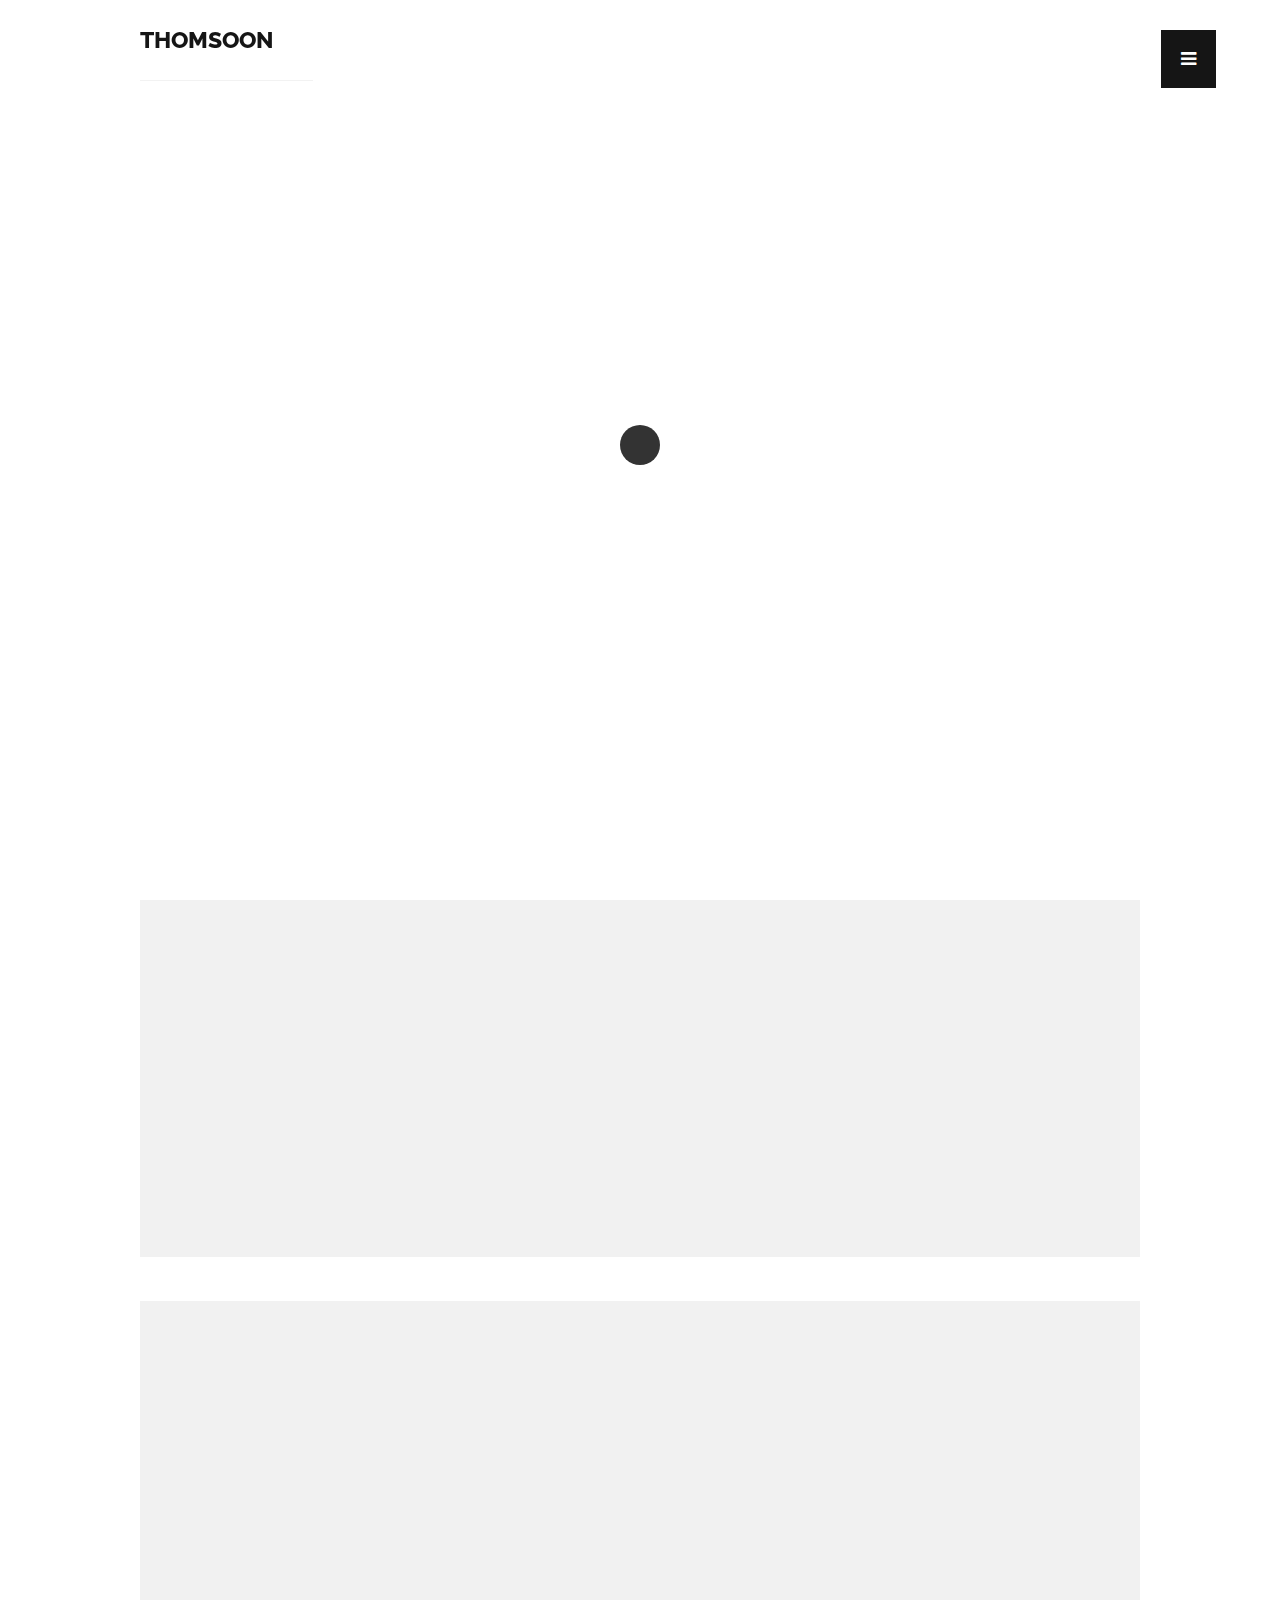
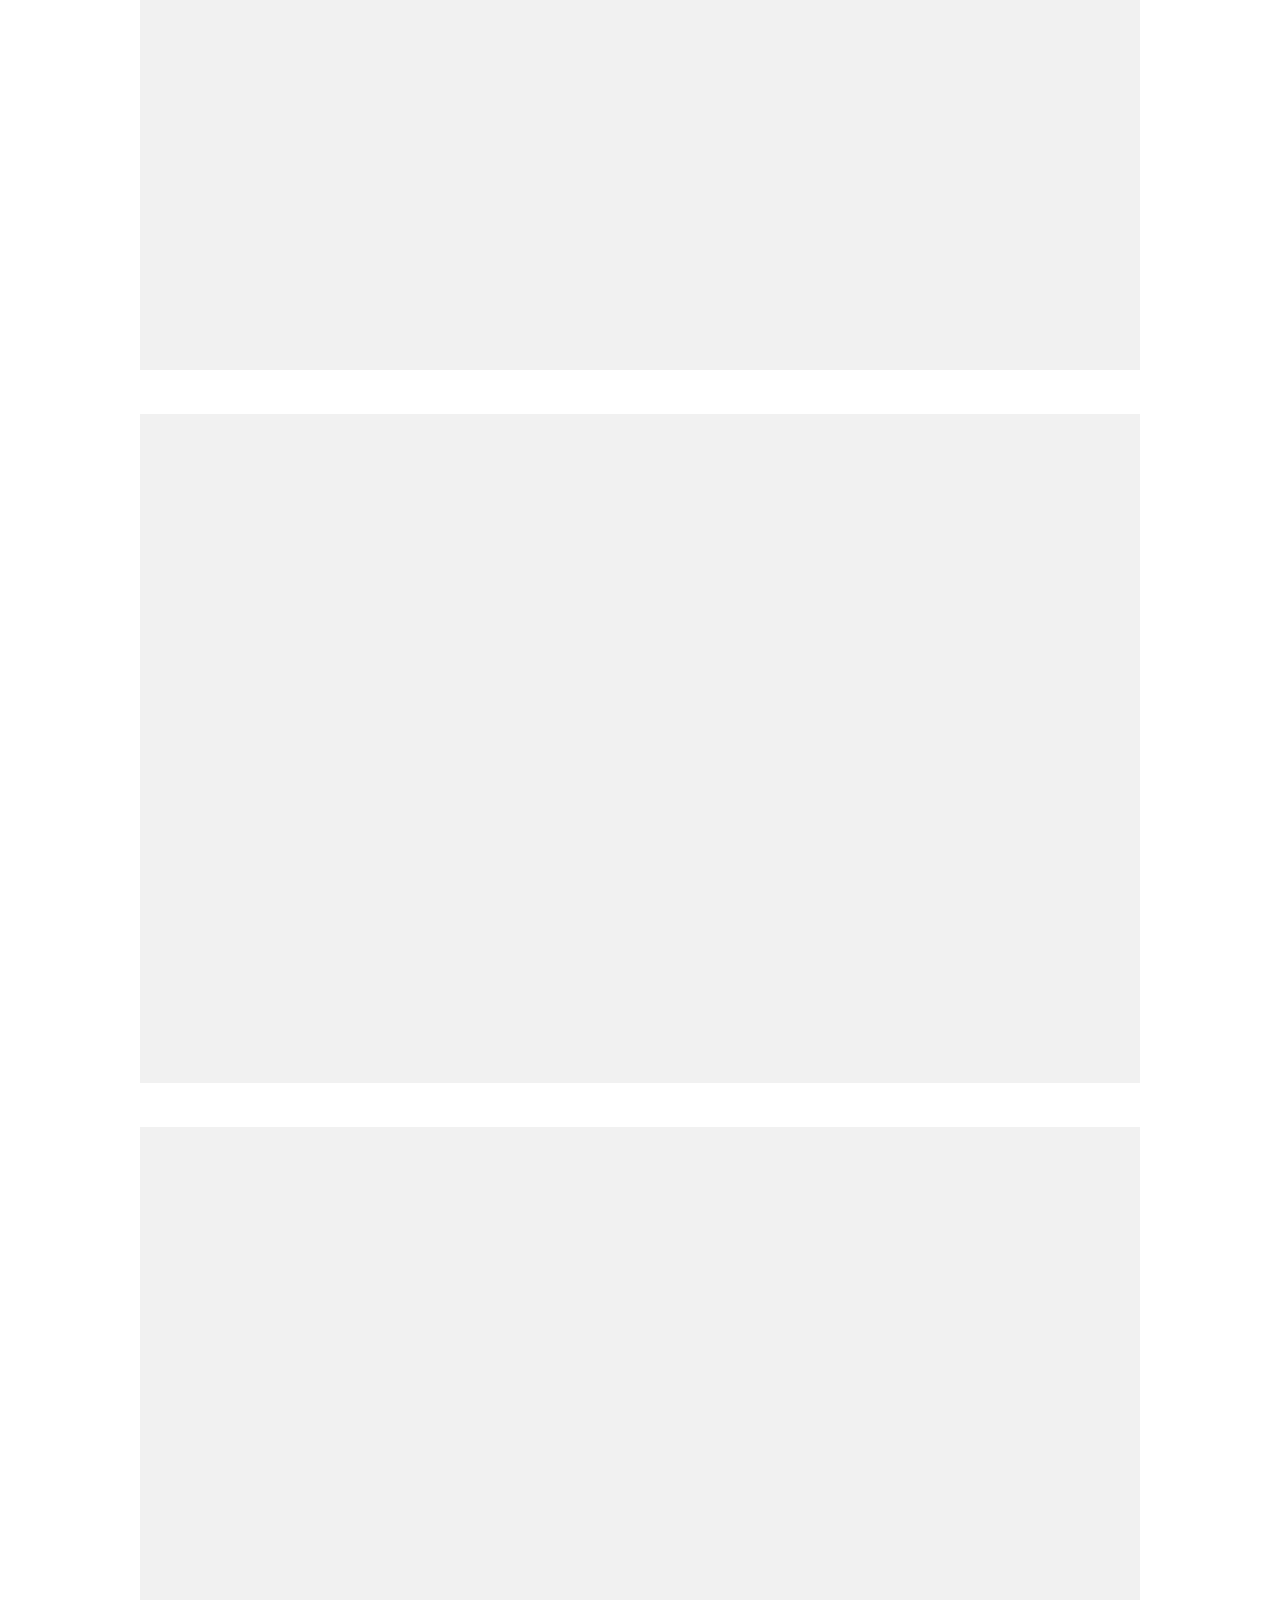
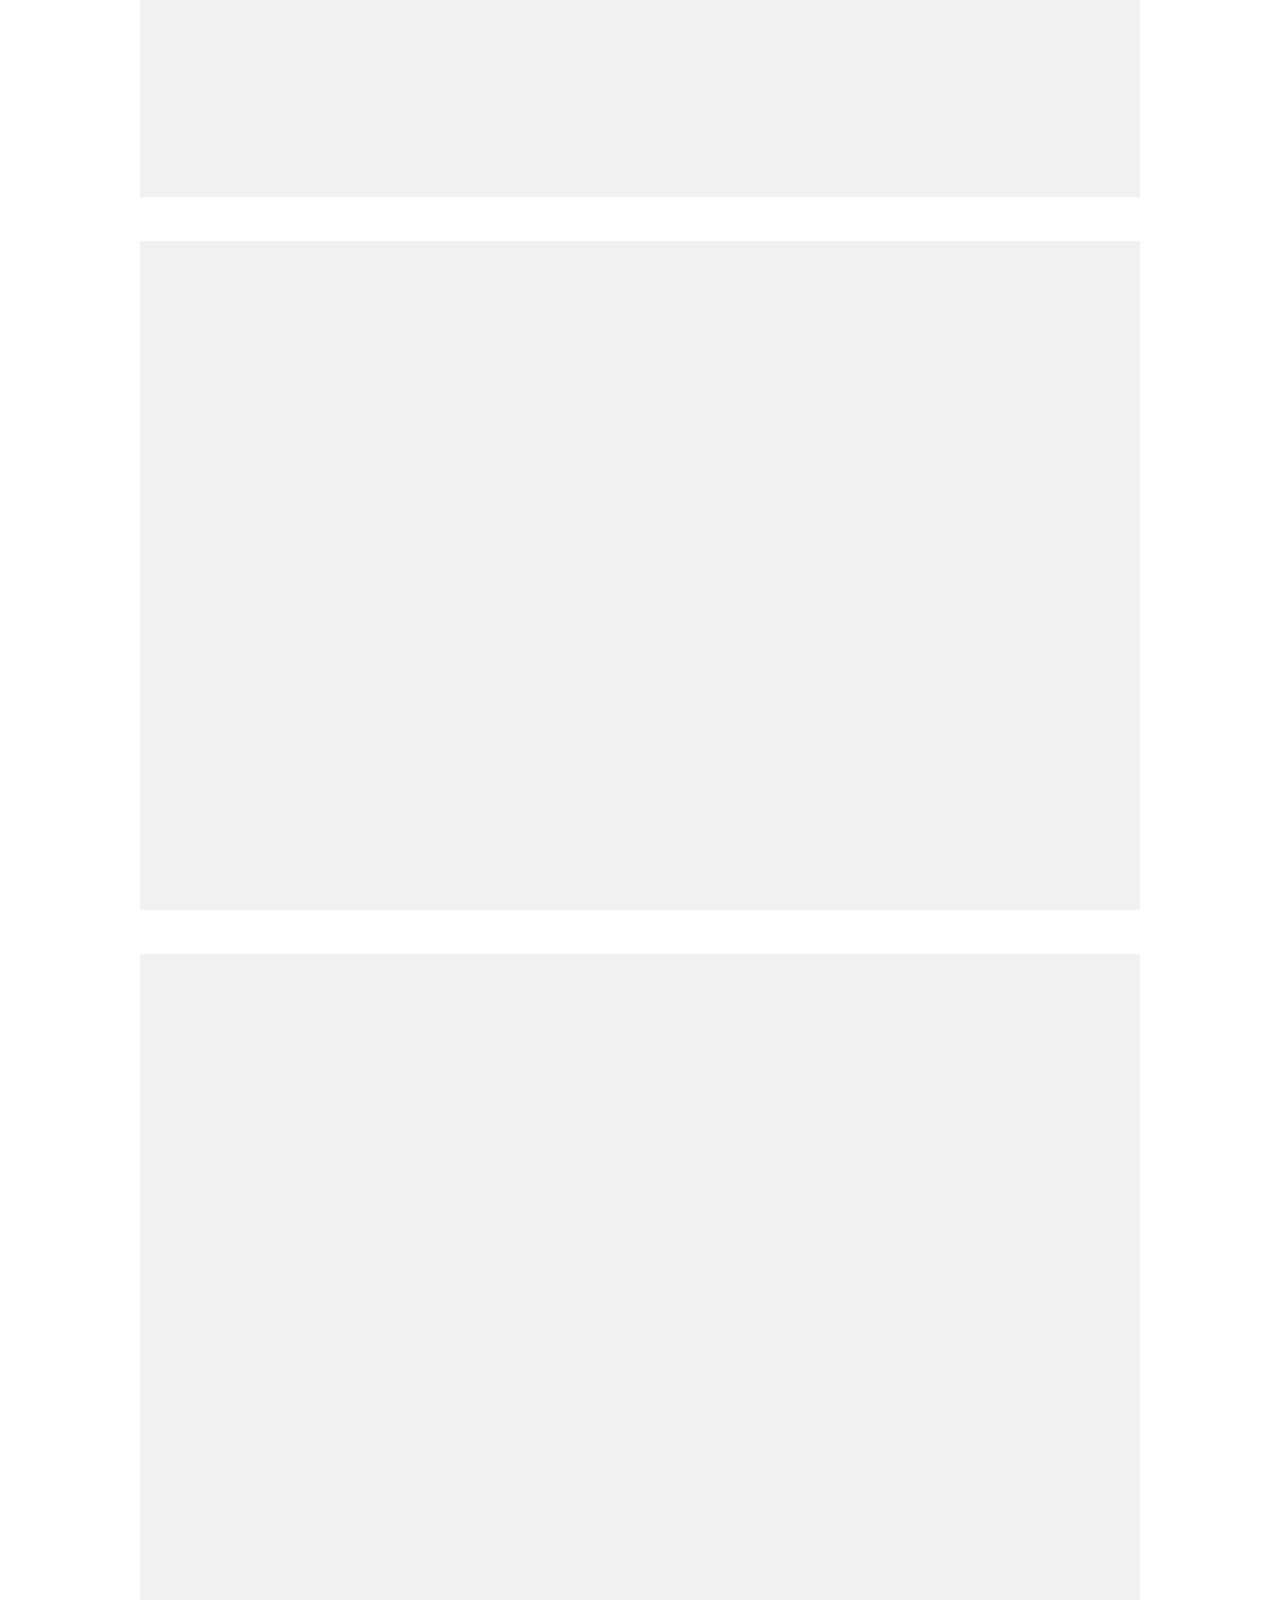
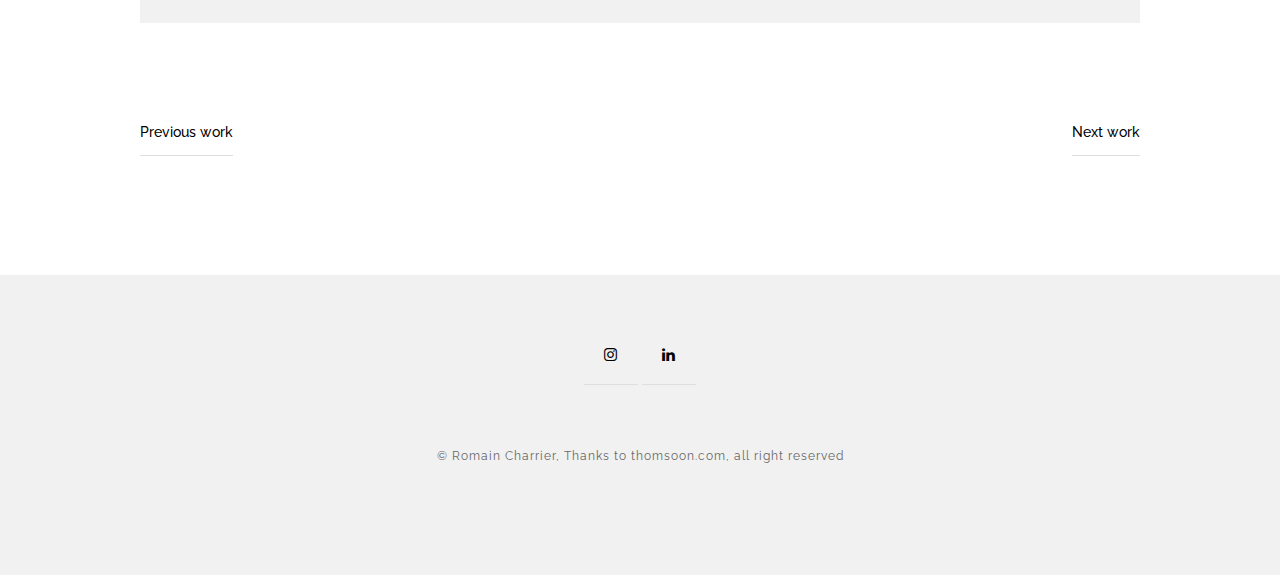
<file: single.html>
<!doctype html>

<html lang="en">
<head>

  <meta charset="utf-8">
  <title>Single - THOMSOON - Portfolio with grid and modern simplicity style - download now!</title>
  <meta name="description" content="THOMSOON - Single page with minimalist two column description and one photo. Download free now with file Photoshop! ">
  <meta name="keywords" content="thomsoon, simplicity, theme, html5, single page, boxed portfolio">
  <meta name="viewport" content="width=device-width, initial-scale=1.0"/>
  <meta name="author" content="thomsoon.com">
  <link rel="icon" type="image/png" href="img/icon.png" />

<!--Style-->

  <link rel="stylesheet" href="css/reset.css">
  <link rel="stylesheet" href="css/style.css">
  <link rel="stylesheet" href="css/style-responsive.css">
  
  <link rel="stylesheet" href="http://maxcdn.bootstrapcdn.com/font-awesome/4.3.0/css/font-awesome.min.css">
  
  <!--[if lt IE 9]>
  <script src="http://html5shiv.googlecode.com/svn/trunk/html5.js"></script>
  <![endif]-->
  
</head>

<body>

<!--Preloader-->

<div class="preloader" id="preloader">
    <div class="item">
      <div class="spinner">
      </div>
    </div>
</div>

<div class="opacity-nav">

        <div class="menu-index" id="buttons" style="z-index:999999">
        <i class="fa  fa-close"></i>
        </div>

    <ul class="menu-fullscreen">
      <li><a  href="index.html">Home</a></li>
      <li><a  href="projects.html">Projects</a></li>
      <li><a  href="about-us.html">About Me</a></li>
      <li><a  href="contact.html">Contact</a></li>
    </ul>

</div>


  <!--Header-->
  <header id="fullscreen">
    
      <div class="logo" id="full"><a href="index.html">THOMSOON</a></div>
      
        <div class="menu-index" id="button">
        <i class="fa fa-bars"></i>
        </div>
        
  </header>

  <div class="clear"></div>

  <!--Content-->

  <div class="content" id="ajax-content">


        <div class="text-intro">

          <h1>PIXEL DESIGN</h1>
          
                    
	          <div class="one-column">
	            <p>Branding, Website</p>
	          </div>


		          <div class="two-column">
		            <p>Pixel Design is startup company. PD specializes in creating logos and branding. They have own stationery printed for clients.The logo has been created in combination of two letters P + D. It was created about 10 logos. Finally, we chose one of them by the end of the refinement. For the logo was created brandbook and complete visual identity.<br/><br/>Additionally I create simple landing page intro website. On the website is videos & images slider. Moreover is content of the services and contact. The plan is to create an online store. More on website soon...</p>
		          </div>   
                 				  
                <div class="clear"></div>   				  
                 				        
				        <br/><br/><br/><br/><br/><br/><br/><br/><br/><br/>
				        
				        <img src="img/single/1.jpg" width="100%"><br/><br/><br/><br/>
				        <img src="img/single/2.jpg" width="100%"><br/><br/><br/><br/>
				        <img src="img/single/3.jpg" width="100%"><br/><br/><br/><br/>
				        <img src="img/single/4.jpg" width="100%"><br/><br/><br/><br/>
				        <img src="img/single/5.jpg" width="100%"><br/><br/><br/><br/>
				        <img src="img/single/6.jpg" width="100%">
        
        
					        <div class="prev-next">
					        
					          <div class="prev-button"><a href="single-fullscreen.html">Previous work</a></div>
					          <div class="next-button"><a href="projects.html">Next work</a></div>
					
					        </div>
            </div>
        
    </div>



  <!--Home Sidebar-->

<div id="ajax-sidebar"></div>


  <!--Footer-->

  <footer>

    <div class="footer-margin">
      <div class="social-footer">
        <a href="https://www.instagram.com/rch_sh/"><i class="fa fa-instagram"></i></a>
        <a href="https://www.linkedin.com/in/romain-charrier-b54984ba/"><i class="fa fa-linkedin"></i></a>
      
      </div>     
      <div class="copyright">© Romain Charrier, Thanks to thomsoon.com, all right reserved</div>
      

    
    </div>


  </footer>



<!--Scripts-->

  <script src="js/jquery.min.js"></script>
	<script src="js/jquery.easing.min.js"></script>
	<script src="js/modernizr.custom.42534.js" type="text/javascript"></script>
  <script src="js/jquery.waitforimages.js" type="text/javascript"></script>
  <script src="js/typed.js" type="text/javascript"></script>
  <script src="js/masonry.pkgd.min.js" type="text/javascript"></script>  
  <script src="js/imagesloaded.pkgd.min.js" type="text/javascript"></script>    
  <script src="js/jquery.jkit.1.2.16.min.js"></script>
 
  <script src="js/script.js" type="text/javascript"></script>
  
	<script>
    $('#button, #buttons').on('click', function() {
      $( ".opacity-nav" ).fadeToggle( "slow", "linear" );
    // Animation complete.
    });
  </script>


</body>
</html>
</file>
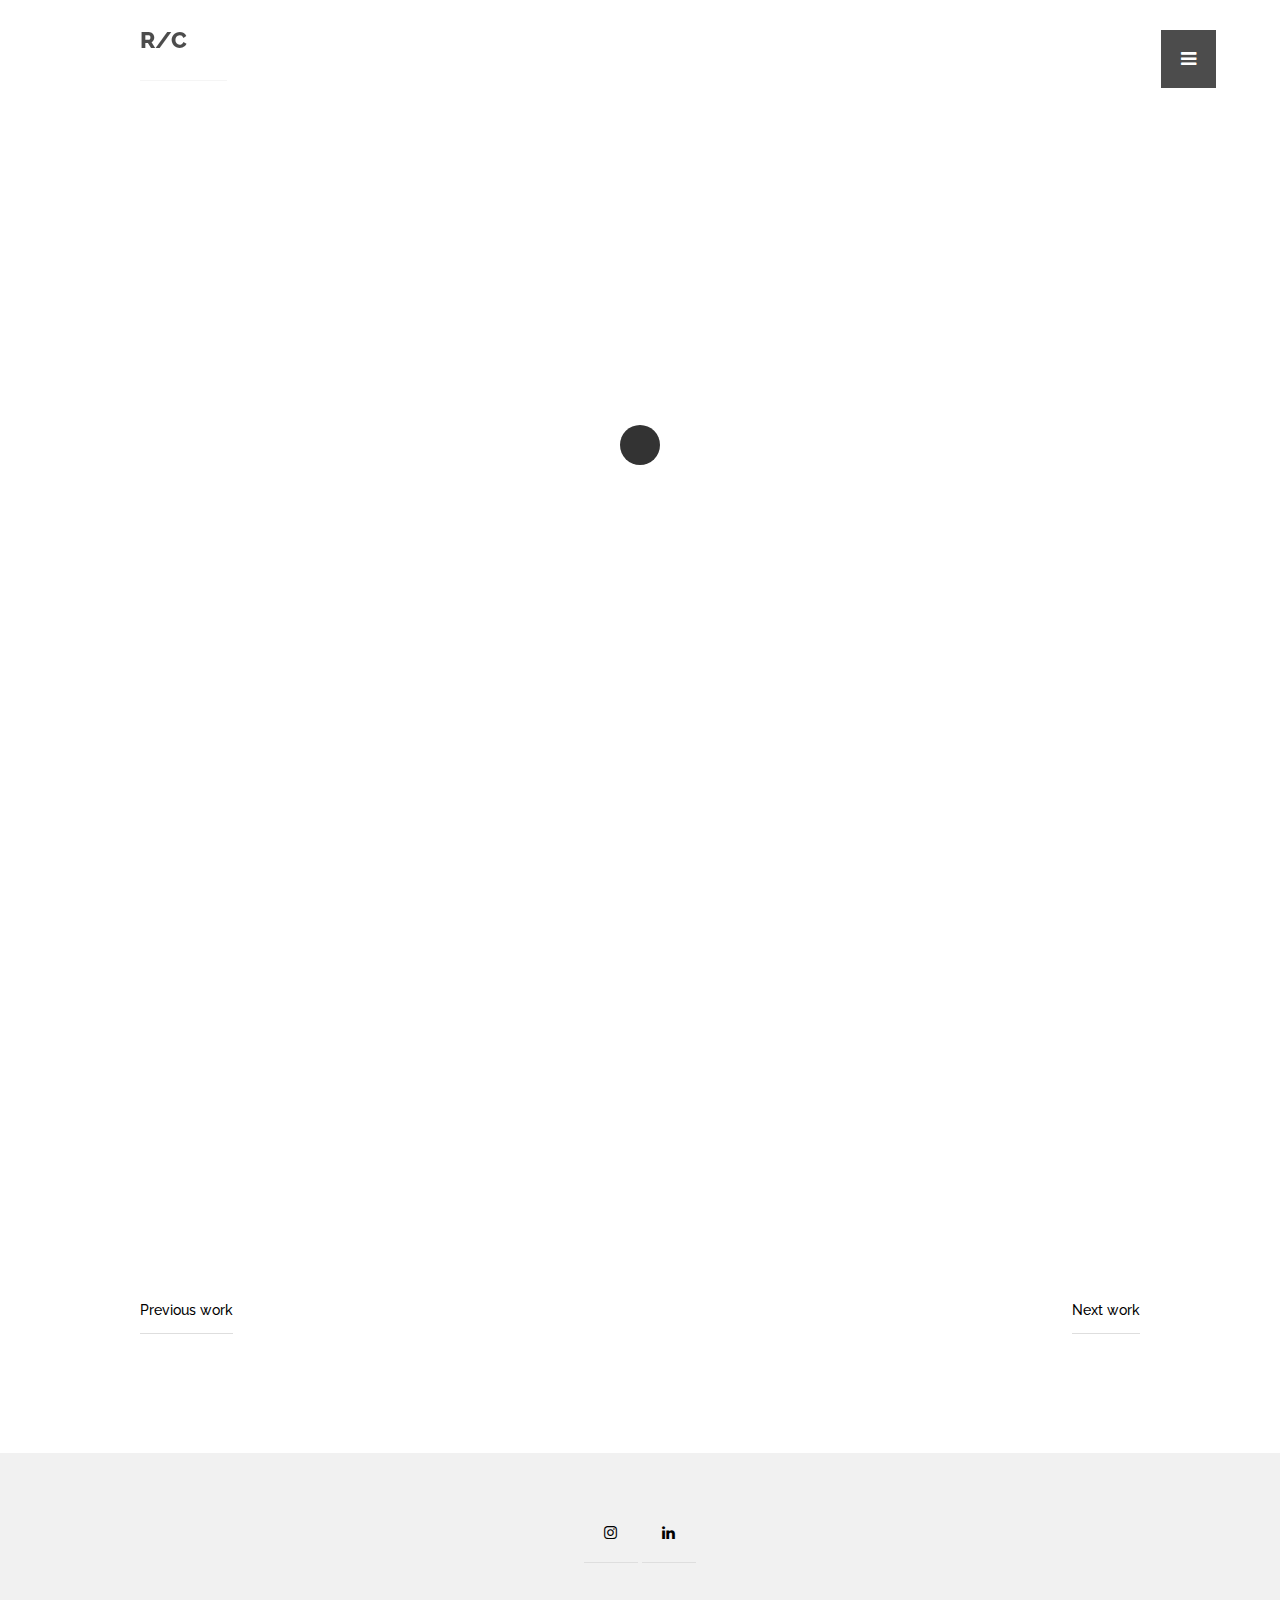
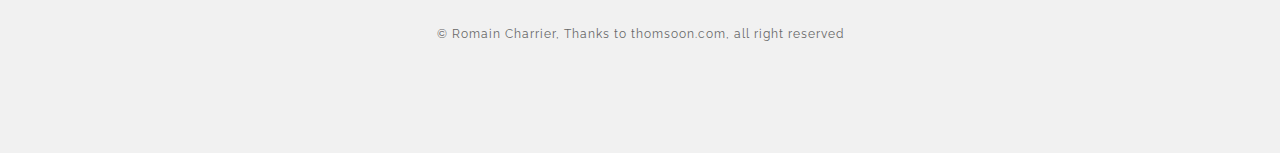
<file: project/dirtysunday.html>
<!doctype html>

<html lang="en">
<head>

  <meta charset="utf-8">
  <title>R/C Dirty Sunday</title>
  <meta name="description" content="Dirty Sunday">
  <meta name="viewport" content="width=device-width, initial-scale=1.0"/>
  <meta name="author" content="romain charrier">
  <link rel="icon" type="image/png" href="img/icon.png" />

<!--Style-->

  <link rel="stylesheet" href="../css/reset.css">
  <link rel="stylesheet" href="../css/style.css">
  <link rel="stylesheet" href="../css/style-responsive.css">
  
  <link rel="stylesheet" href="http://maxcdn.bootstrapcdn.com/font-awesome/4.3.0/css/font-awesome.min.css">
  
  <!--[if lt IE 9]>
  <script src="http://html5shiv.googlecode.com/svn/trunk/html5.js"></script>
  <![endif]-->
  
</head>

<body>

<!--Preloader-->

<div class="preloader" id="preloader">
    <div class="item">
      <div class="spinner">
      </div>
    </div>
</div>

<div class="opacity-nav">

        <div class="menu-index" id="buttons" style="z-index:999999">
        <i class="fa  fa-close"></i>
        </div>

    <ul class="menu-fullscreen">
      <li><a  class="ajax-link" href="../index.html">Home</a></li>
      <li><a  class="ajax-link" href="../projects.html">Projects</a></li>
      <li><a  class="ajax-link" href="../about-us.html">About Me</a></li>
      <li><a  class="ajax-link" href="../contact.html">Contact</a></li>
    </ul>

</div>


  <!--Header-->
  <header id="fullscreen">
    
      <div class="logo" id="full"><a href="../index.html">R/C</a></div>
      
        <div class="menu-index" id="button">
        <i class="fa fa-bars"></i>
        </div>
        
  </header>

  <div class="clear"></div>

  <!--Content-->

  <div class="content" id="ajax-content">


        <div class="text-intro">

          <h1>DIRTY SUNDAY</h1>
          
                    
	          <div class="one-column">
	            <p>2D Motion Design</p>
	          </div>


		          <div class="two-column">
		            <p>The idea of Dirty Sunday is to raise awrness about water consumption in different countries. For the purpose of this short TVC (15sec), we decided to go on the counrty where the water consumtpion regarding dryness is a big deal : Australia. The concept was to encourage austrialian to save water by skipping shower on sunday. Because if do need to go out and decide to stay at home on hot summer sunday, why bothering taking a shower ?<br><br>This idea lead to the creation of this short video that I made. It was part of package that we sent to Austrilian government and local politics, in association with Greenpeace.</p>
		          </div>   
                 				  
                <div class="clear"></div>   				  
                 				        
				        <br/><br/><br/><br/><br/><br/><br/><br/><br/><br/>
				        
                <div class="video-container">
                <iframe width="1280" height="720" src="https://www.youtube.com/embed/Nf0KilIBRB0" frameborder="0" allowfullscreen></iframe> 
                </div>       
					        <div class="prev-next">
					        
					          <div class="prev-button"><a href="aia.html">Previous work</a></div>
					          <div class="next-button"><a href="nike.html">Next work</a></div>
					
					        </div>
            </div>
        
    </div>



  <!--Home Sidebar-->

<div id="ajax-sidebar"></div>


  <!--Footer-->

  <footer>

    <div class="footer-margin">
      <div class="social-footer">
        <a href="https://www.instagram.com/rch_sh/"><i class="fa fa-instagram"></i></a>
        <a href="https://www.linkedin.com/in/romain-charrier-b54984ba/"><i class="fa fa-linkedin"></i></a>
      
      </div>     
      <div class="copyright">© Romain Charrier, Thanks to thomsoon.com, all right reserved</div>
      

    
    </div>


  </footer>



<!--Scripts-->

  <script src="../js/jquery.min.js"></script>
	<script src="../js/jquery.easing.min.js"></script>
	<script src="../js/modernizr.custom.42534.js" type="text/javascript"></script>
  <script src="../js/jquery.waitforimages.js" type="text/javascript"></script>
  <script src="../js/typed.js" type="text/javascript"></script>
  <script src="../js/masonry.pkgd.min.js" type="text/javascript"></script>  
  <script src="../js/imagesloaded.pkgd.min.js" type="text/javascript"></script>    
  <script src="../js/jquery.jkit.1.2.16.min.js"></script>
 
  <script src="../js/script.js" type="text/javascript"></script>
  
	<script>
    $('#button, #buttons').on('click', function() {
      $( ".opacity-nav" ).fadeToggle( "slow", "linear" );
    // Animation complete.
    });
  </script>


</body>
</html>
</file>
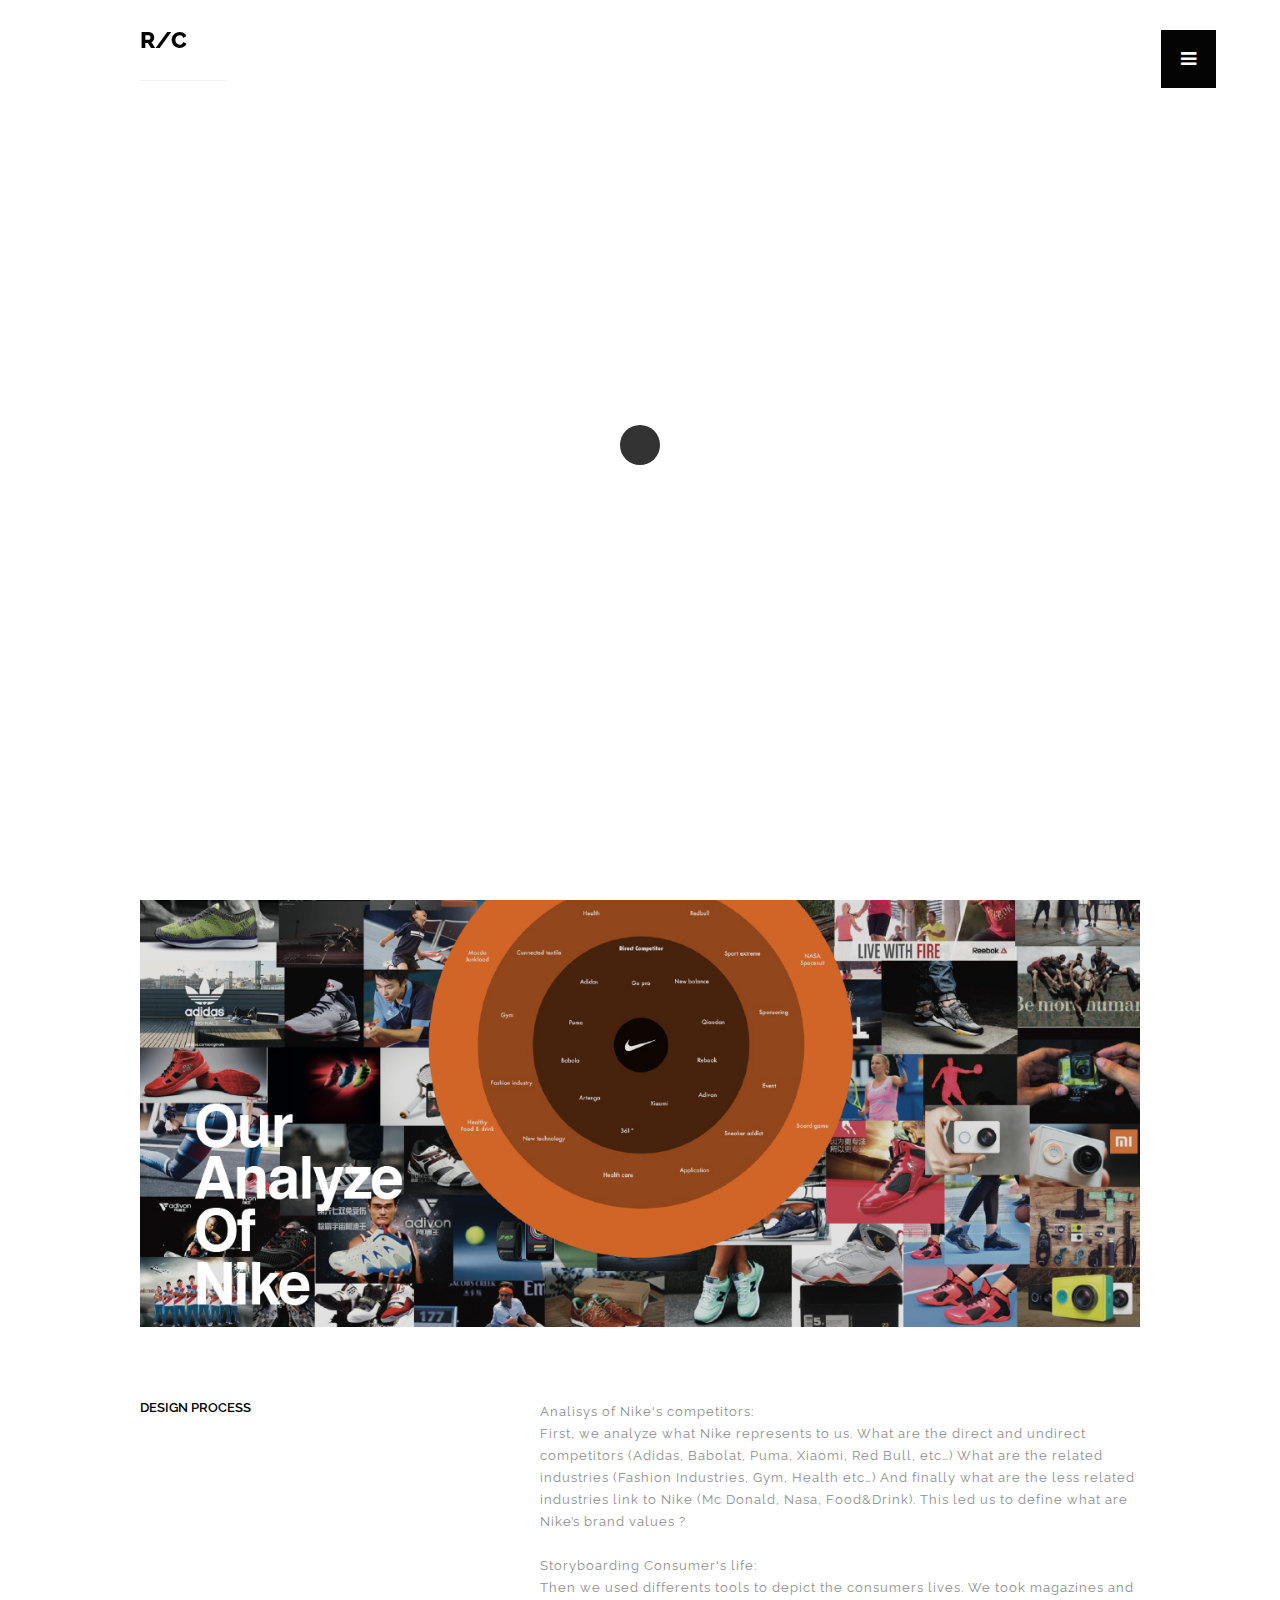
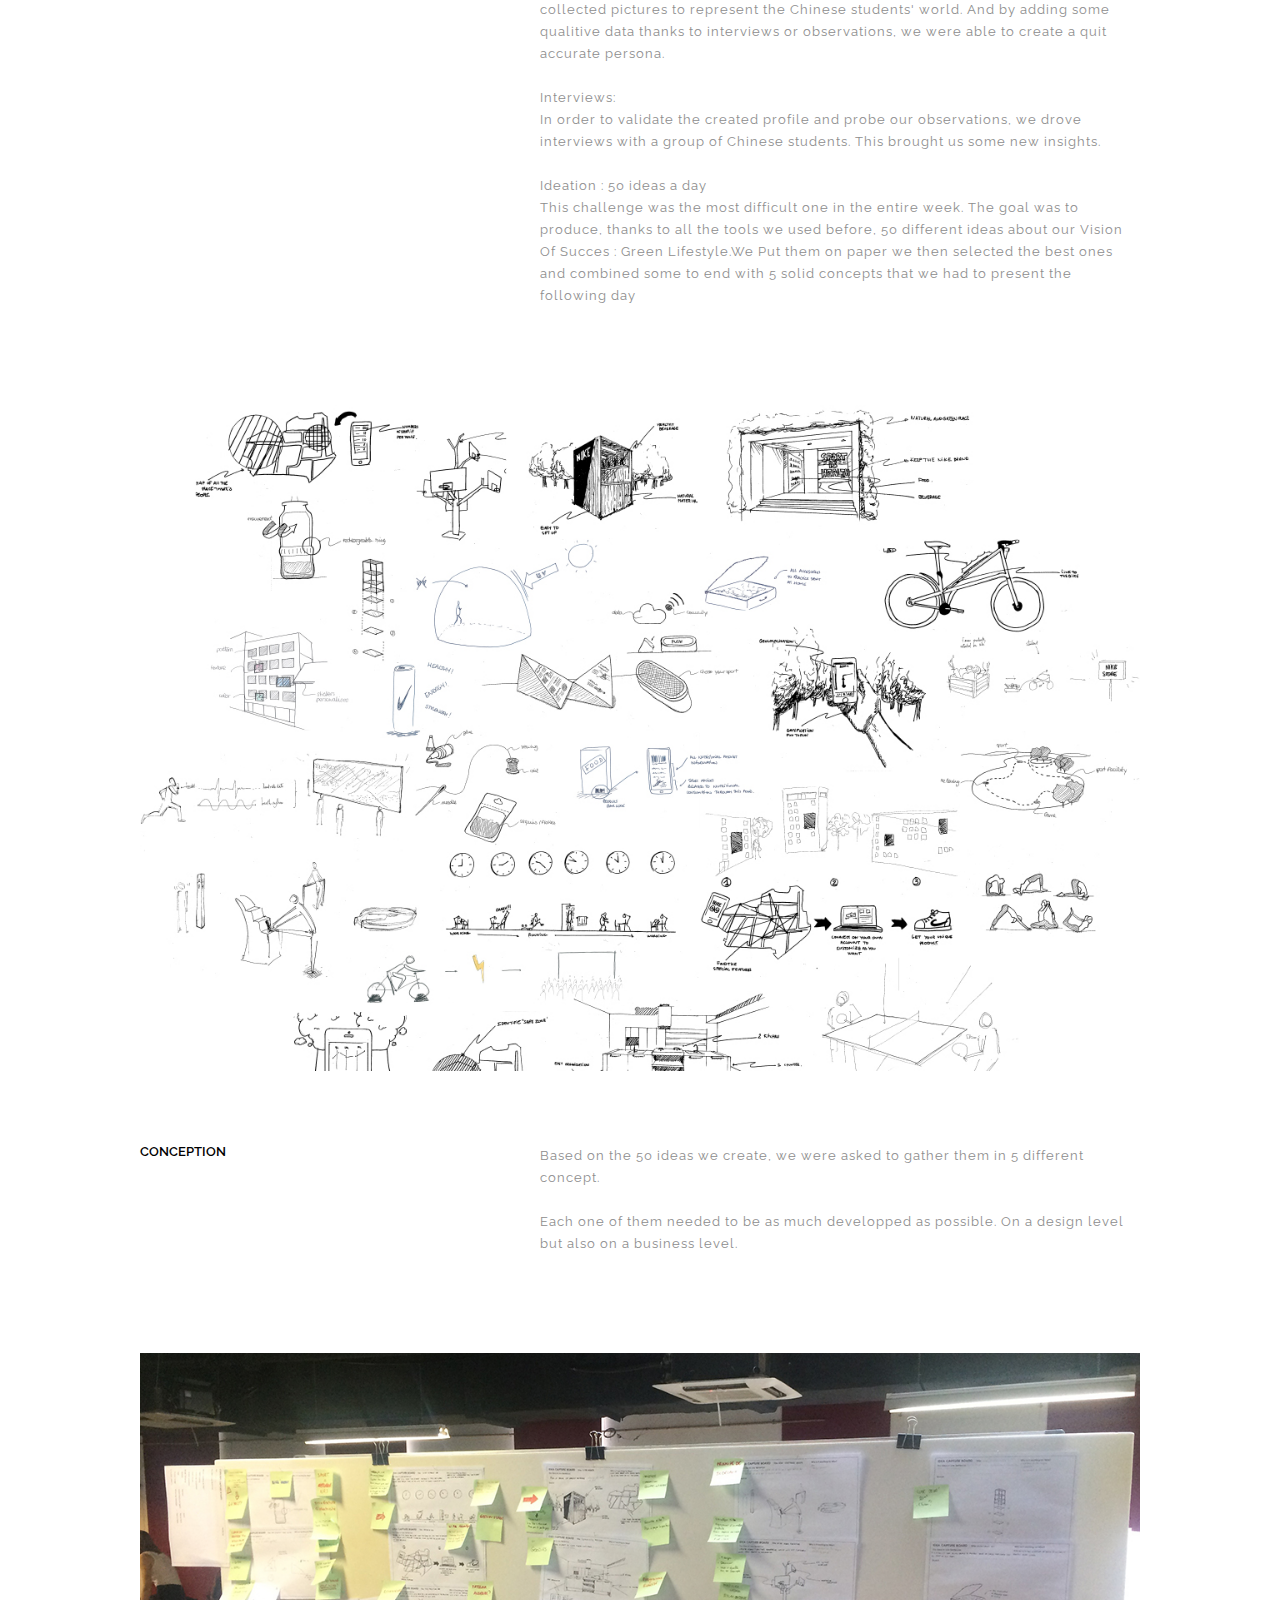
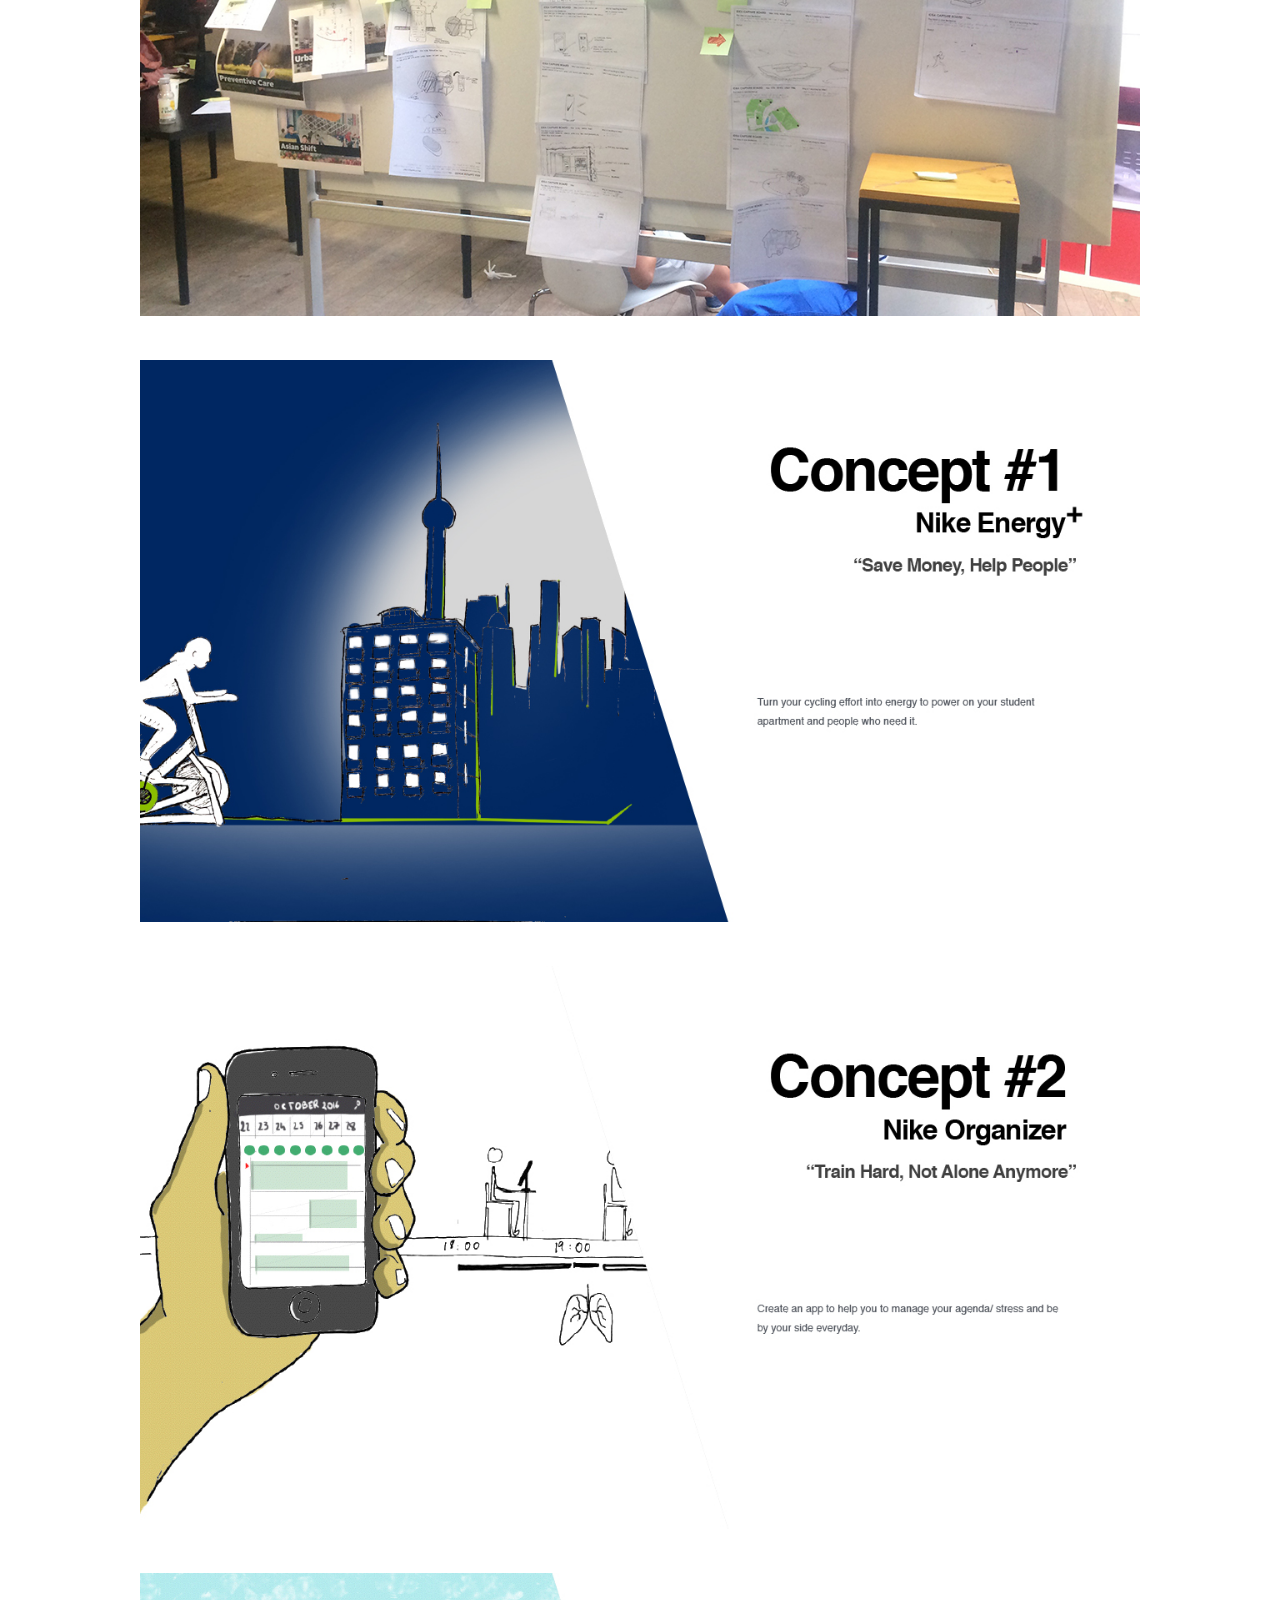
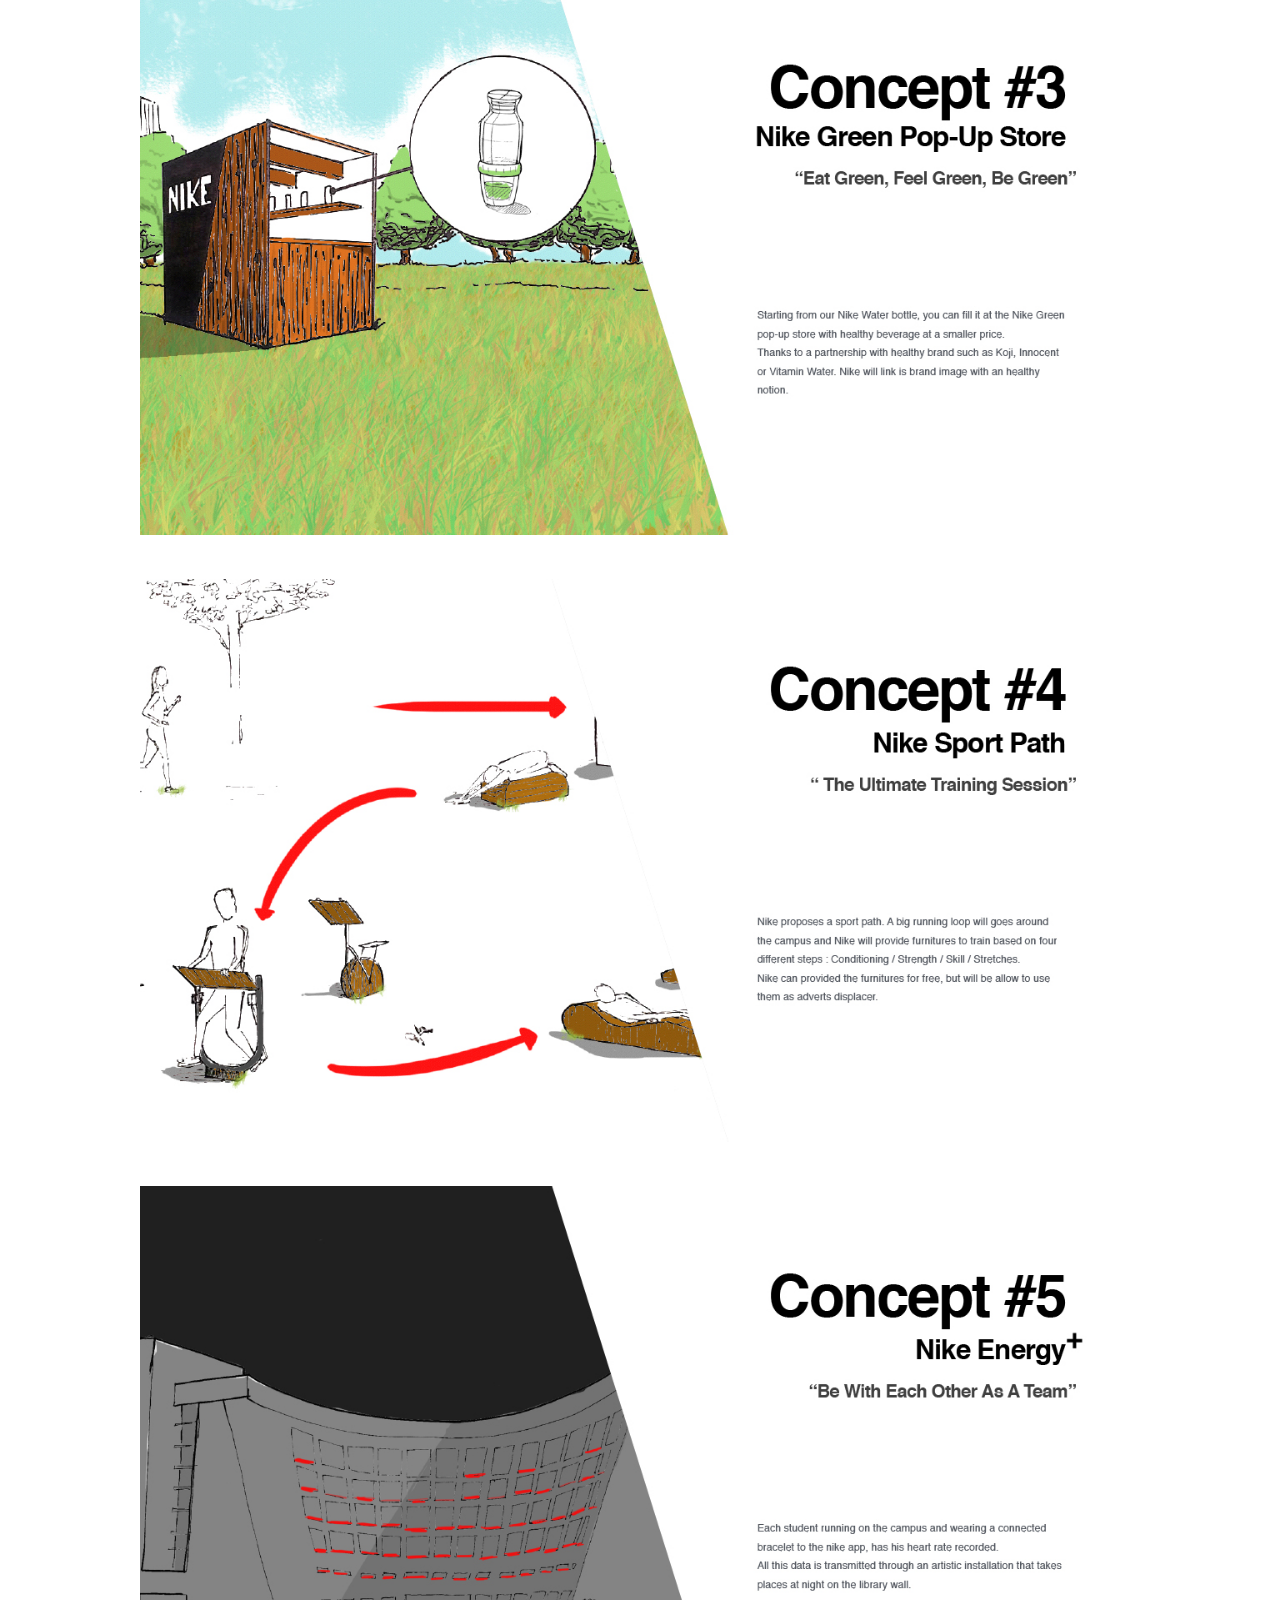
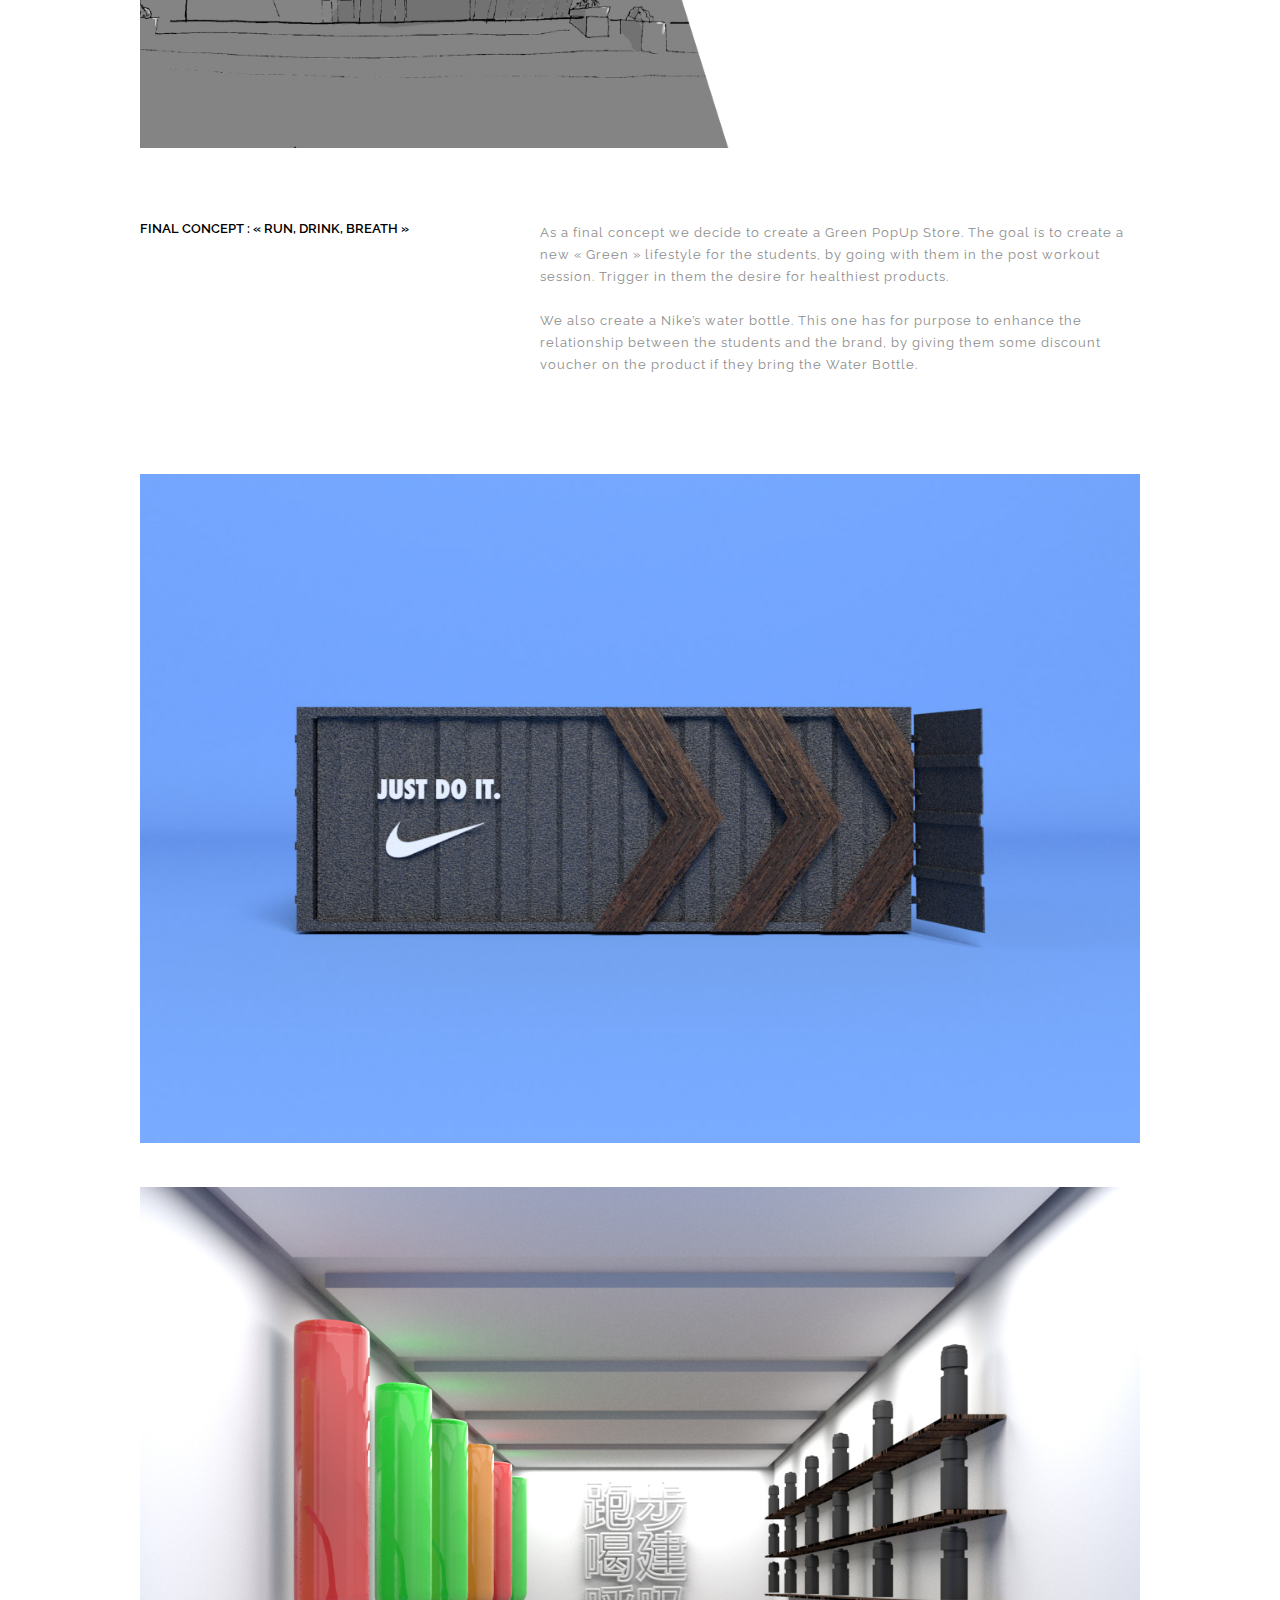
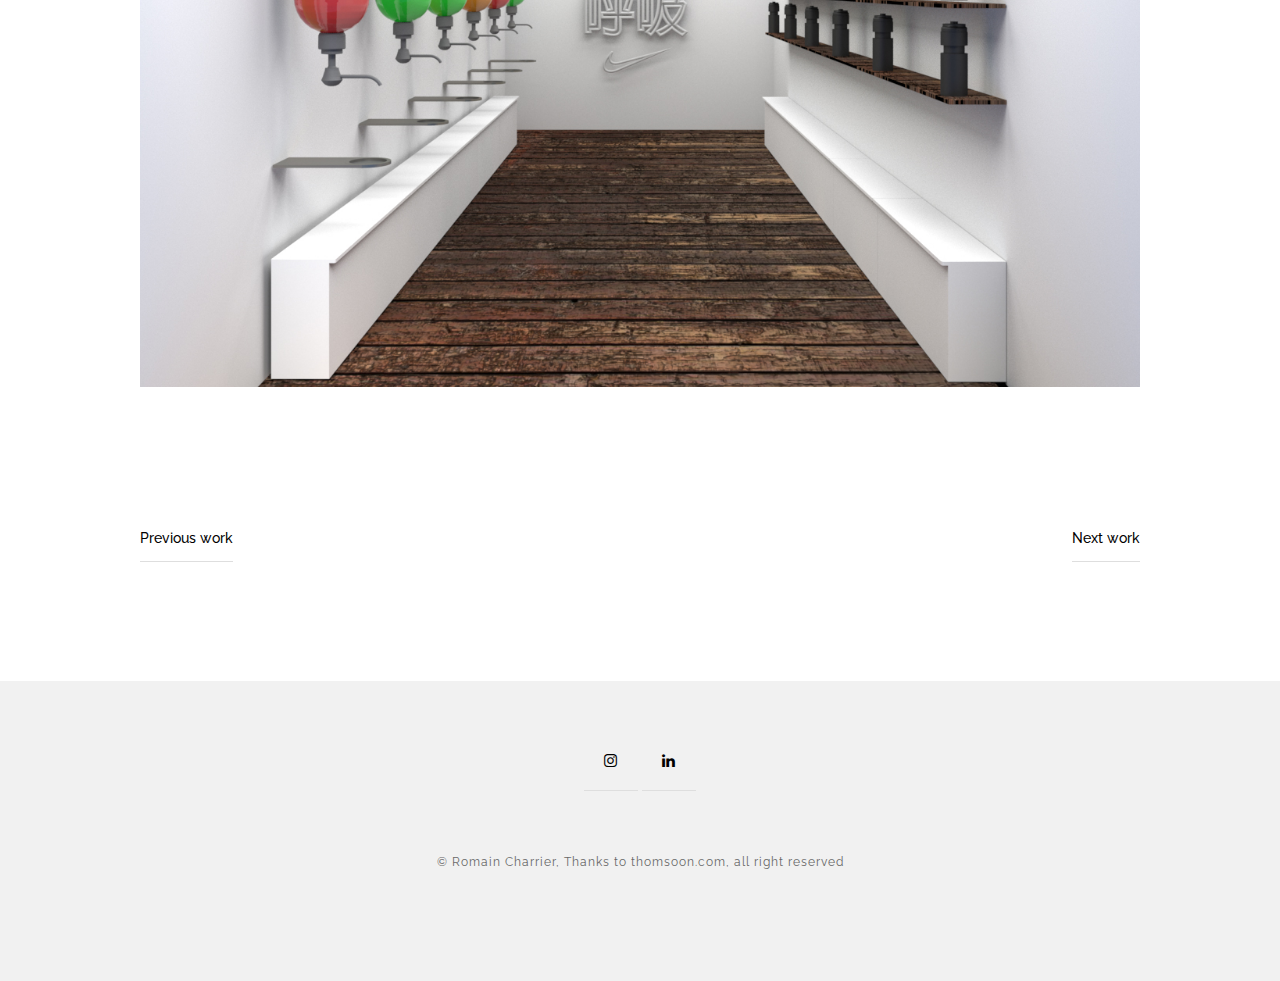
<file: project/nike.html>
<!doctype html>

<html lang="en">
<head>

  <meta charset="utf-8">
  <title>R/C Nike Project</title>
  <meta name="description" content="Nike Project ">
  <meta name="viewport" content="width=device-width, initial-scale=1.0"/>
  <meta name="author" content="romain charrier">
  <link rel="icon" type="image/png" href="img/icon.png" />

<!--Style-->

  <link rel="stylesheet" href="../css/reset.css">
  <link rel="stylesheet" href="../css/style.css">
  <link rel="stylesheet" href="../css/style-responsive.css">
  
  <link rel="stylesheet" href="http://maxcdn.bootstrapcdn.com/font-awesome/4.3.0/css/font-awesome.min.css">
  
  <!--[if lt IE 9]>
  <script src="http://html5shiv.googlecode.com/svn/trunk/html5.js"></script>
  <![endif]-->
  
</head>

<body>

<!--Preloader-->

<div class="preloader" id="preloader">
    <div class="item">
      <div class="spinner">
      </div>
    </div>
</div>

<div class="opacity-nav">

        <div class="menu-index" id="buttons" style="z-index:999999">
        <i class="fa  fa-close"></i>
        </div>

    <ul class="menu-fullscreen">
      <li><a  class="ajax-link" href="../index.html">Home</a></li>
      <li><a  class="ajax-link" href="../projects.html">Projects</a></li>
      <li><a  class="ajax-link" href="../about-us.html">About Me</a></li>
      <li><a  class="ajax-link" href="../contact.html">Contact</a></li>
    </ul>

</div>


  <!--Header-->
  <header id="fullscreen">
    
      <div class="logo" id="full"><a href="../index.html">R/C</a></div>
      
        <div class="menu-index" id="button">
        <i class="fa fa-bars"></i>
        </div>
        
  </header>

  <div class="clear"></div>

  <!--Content-->

  <div class="content" id="ajax-content">


        <div class="text-intro">

          <h1>NIKE INNOVATION PROJECT</h1>
          
                    
	          <div class="one-column">
	            <p>Team management, Design process, project management, 3D, Sketches<br><br>1 Intensive week</p>
	          </div>


		          <div class="two-column">
		            <p>How can we create a new vision of the brand, by analising consumer’s lifestyle ?<br/><br/> 
                In collaboration with Overlay (Retail Agency) we had the opporutnity to work on a new vision of Nike’s retail shop.<br/><br/>
                Who : Our target were the students of Shanghai University (Core target) with the opportunity to extend to other universities in Shanghaï<br/><br/>
                What : The idea was to create a new lifestyle for the students. How can we make them loyal for the brand. Create new habits ? Be and accimpany them at any moments ? How can Nike be a part of their everyday life ?<br/><br/>
                Where : As I told you before, the idea was to create a new place of interaction for the students in their university.<br/><br/> 
                When : The often the better, Try to be with them at any moment of the day. But in order to do so, we had to define what were their daily life and daily habits.  </p>
		          </div>   
                 				  
                <div class="clear"></div>   				  
                 				        
				        <br/><br/><br/><br/><br/><br/><br/><br/><br/><br/>
				        
				        <img src="../img/projects/nike/analysis.jpg" width="100%"><br/><br/><br/><br/>

                 <div class="one-column">
                    <p><h3>Design Process</h3></p>
                 </div>

                  <div class="two-column">
                    <p>Analisys of Nike's competitors:<br>First, we analyze what Nike represents to us. What are the direct and undirect competitors (Adidas, Babolat, Puma, Xiaomi, Red Bull, etc…) What are the related industries (Fashion Industries, Gym, Health etc…) And finally what are the less related industries link to Nike (Mc Donald, Nasa, Food&Drink). This led us to define what are Nike’s brand values ?<br><br>
                    Storyboarding Consumer's life: <br>Then we used differents tools to depict the consumers lives. We took magazines and collected pictures to represent the Chinese students' world. And by adding some qualitive data thanks to interviews or observations, we were able to create a quit accurate persona.<br><br>
                    Interviews:<br>In order to validate the created profile and probe our observations, we drove interviews with a group of Chinese students. This brought us some new insights.<br><br> 
                    Ideation : 50 ideas a day<br> This challenge was the most difficult one in the entire week. The goal was to produce, thanks to all the tools we used before, 50 different ideas about our Vision Of Succes : Green Lifestyle.We Put them on paper we then selected the best ones and combined some to end with 5 solid concepts that we had to present the following day</p>
                  </div>

                <div class="clear"></div>

                <br/><br/><br/><br/><br/><br/><br/>


				        <img src="../img/projects/nike/ideation.jpg" width="100%"><br/><br/><br/><br/>

                 <div class="one-column">
                    <p><h3>Conception</h3></p>
                 </div>

                  <div class="two-column">
                    <p>Based on the 50 ideas we create, we were asked to gather them in 5 different concept.<br><br>
                    Each one of them needed to be as much developped as possible. On a design level but also on a business level.</p>
                  </div>

                <div class="clear"></div>

                <br/><br/><br/><br/><br/><br/><br/>

				        <img src="../img/projects/nike/concept.jpg" width="100%"><br/><br/><br/><br/>
				        <img src="../img/projects/nike/concept1.jpg" width="100%"><br/><br/><br/><br/>
				        <img src="../img/projects/nike/concept2.jpg" width="100%"><br/><br/><br/><br/>
				        <img src="../img/projects/nike/concept3.jpg" width="100%"><br/><br/><br/><br/>
                <img src="../img/projects/nike/concept4.jpg" width="100%"><br/><br/><br/><br/>
                <img src="../img/projects/nike/concept5.jpg" width="100%"><br/><br/><br/><br/>

                <div class="one-column">
                    <p><h3>Final Concept : « RUN, DRINK, BREATH »</h3></p>
                 </div>

                  <div class="two-column">
                    <p>As a final concept we decide to create a Green PopUp Store. The goal is to create a new « Green » lifestyle for the students, by going with them in the post workout session. Trigger in them the desire for healthiest products. <br><br>We also create a Nike’s water bottle. This one has for purpose to enhance the relationship between the students and the brand, by giving them some discount voucher on the product if they bring the Water Bottle.</p>
                  </div>

                <div class="clear"></div>

                <br/><br/><br/><br/><br/><br/><br/>

                <img src="../img/projects/nike/1.jpg" width="100%"><br/><br/><br/><br/>
                <img src="../img/projects/nike/2.jpg" width="100%"><br/><br/><br/><br/>
        
        
					        <div class="prev-next">
					        
					          <div class="prev-button"><a href="single-fullscreen.html">Previous work</a></div>
					          <div class="next-button"><a href="projects.html">Next work</a></div>
					
					        </div>
            </div>
        
    </div>



  <!--Home Sidebar-->

<div id="ajax-sidebar"></div>


  <!--Footer-->

  <footer>

    <div class="footer-margin">
      <div class="social-footer">
        <a href="https://www.instagram.com/rch_sh/"><i class="fa fa-instagram"></i></a>
        <a href="https://www.linkedin.com/in/romain-charrier-b54984ba/"><i class="fa fa-linkedin"></i></a>
      
      </div>     
      <div class="copyright">© Romain Charrier, Thanks to thomsoon.com, all right reserved</div>
      

    
    </div>


  </footer>



<!--Scripts-->

  <script src="../js/jquery.min.js"></script>
	<script src="../js/jquery.easing.min.js"></script>
	<script src="../js/modernizr.custom.42534.js" type="text/javascript"></script>
  <script src="../js/jquery.waitforimages.js" type="text/javascript"></script>
  <script src="../js/typed.js" type="text/javascript"></script>
  <script src="../js/masonry.pkgd.min.js" type="text/javascript"></script>  
  <script src="../js/imagesloaded.pkgd.min.js" type="text/javascript"></script>    
  <script src="../js/jquery.jkit.1.2.16.min.js"></script>
 
  <script src="../js/script.js" type="text/javascript"></script>
  
	<script>
    $('#button, #buttons').on('click', function() {
      $( ".opacity-nav" ).fadeToggle( "slow", "linear" );
    // Animation complete.
    });
  </script>


</body>
</html>
</file>
<file: css/style.css>
@import url(http://fonts.googleapis.com/css?family=Raleway:400,300,500,600,700,800,900,100,200);

body{
  font-family: 'Raleway', sans-serif;
  font-size:14px;
  font-weight: 400;
  overflow-y:scroll;
  -webkit-font-smoothing: antialiased;
}

::selection {
		background: #000;
		color: #fff;
		text-shadow: none;
	}
	
	::-moz-selection {
		background: #000;
		color: #fff;
		text-shadow: none;
	}

p{
  font-family: 'Raleway', sans-serif;
  font-size:14px;
  font-weight: 400;
}

a{
  text-decoration:none;
  -webkit-transition: all 0.2s ease-in;
	-moz-transition: all 0.2s ease-in;
	-ms-transition: all 0.2s ease-in;
	-o-transition: all 0.2s ease-in;
	transition: all 0.2s ease-in; 
	border-bottom:1px solid #dedede;
}

a:focus {
  outline:none;
}

strong{
  font-weight:700;

}


/*
**************************
PRELOADER
**************************
*/

.preloader{
  position:fixed;
  top:0;
  width:100%;
  height:100%;
  background:white;
  z-index:999;
}
 
.preloader .item{
  position:absolute;
  width:50px;
  height:50px;
  left:50%;
  top:50%;
  margin-left:-25px;
  margin-top:-25px;
} 

.spinner {
  width: 40px;
  height: 40px;
  margin: 0px auto;
  background-color: #333;
  border-radius: 100%;  
  -webkit-animation: scaleout 1.0s infinite ease-in-out;
  animation: scaleout 1.0s infinite ease-in-out;
}

@-webkit-keyframes scaleout {
  0% { -webkit-transform: scale(0.0) }
  100% {
    -webkit-transform: scale(1.0);
    opacity: 0;
  }
}

@keyframes scaleout {
  0% { 
    transform: scale(0.0);
    -webkit-transform: scale(0.0);
  } 100% {
    transform: scale(1.0);
    -webkit-transform: scale(1.0);
    opacity: 0;
  }
}





/*
**************************
NAVIGATION OPACITY
**************************
*/



.opacity-nav{
  position:fixed;
  display:none;
  width:100%;
  height:100%;
  top:0;
  z-index:9999;
  background:rgba(0,0,0,0.95);
}

ul.menu-fullscreen{
  width: 100%;
  top: 50%;
  position: absolute;
  height: 280px;
  margin-top: -140px;
}

ul.menu-fullscreen li{
  font-size:35px;
  text-align:center;
  line-height:70px;
  font-weight:500;
}

ul.menu-fullscreen li > a{
  color:#999999;
  border:0;
}

ul.menu-fullscreen li > a:hover{
  color:#ffffff;
}


#full{
  width:1140px;
  position: relative;
  top:0;
  margin:0 auto;
  z-index: 9997;
}


#fullscreen{
  display:none;
  position:absolute;
  top:0;
  width:100%;
  margin:0 auto;
  height:80px;
  z-index: 9998;
}

/*
**************************
HEADER
**************************
*/

header.boxed{
  position:fixed;
  width:100%;
  margin:0 auto;
  height:80px;
  z-index:9999;
  display:none;
  background:none;
  top:0;
    -webkit-transition: background 0.2s ease-in;
	-moz-transition: background 0.2s ease-in;
	-ms-transition: background 0.2s ease-in;
	-o-transition: background 0.2s ease-in;
	transition: background 0.2s ease-in; 
}

header.boxed .header-margin{
  width:1140px;
  margin:0 auto;
}

header.boxed .header-margin-mini{
  width:90%;
  margin:0 auto;
}


ul.social-icon{
  float:right;
}

ul.social-icon a{
  float:right;
  font-size:15px;
  border-bottom:0;
  color:black;
  padding-right:0px !important;
}

ul.social-icon a:hover{
  color:#c3c3c3;
}

.menu-index{
  position: fixed;
  right: 5%;
  top: 30px;
  z-index: 99999;
  padding:20px;
  background:black;
  cursor:pointer;
}


.menu-index i{
  float:right;
  font-size:18px;
  color:white;
  padding-right:0px !important;
}

.menu-index i:hover{
  color:#c3c3c3;
}


ul.menu-icon{
  float:right;
}

ul.menu-icon a{
  float:right;
  font-size:19px;
  color:white;
  padding-right:0px !important;
}

ul.menu-icon i{
  padding:20px;
  background:black;
}

ul.menu-icon a:hover{
  color:#c3c3c3;
}

header a{
  color:#000000;
}

ul.header-nav{
  width:60%;
  float:left;
}

header .logo > a{
  font-size:23px;
  font-weight:800;
  float:left;
  line-height:80px;
  padding-right:40px;
  border-bottom: 1px solid #f1f1f1;
}

header .logo > a:hover{
  color:#c3c3c3;
}

header li{
  text-transform:uppercase;
  list-style-type: none; margin: 0 auto; float: left;
}

header li > a{
  font-size:13px;
  color:#c3c3c3;
  padding-right:25px;
  padding-left:25px;
  font-weight:800;
  line-height:80px;
  display:inline-block;  
  border-bottom:0;
}

header li > a:hover{
  color:#000000;
}

header li > a #active{
  color:#000000;
}

header li ul{
  overflow: hidden; display: none; background: #f9f9f9; z-index:20;
}

header li ul li a{
  line-height:50px;
  padding-left:30px; 
  width:260px;
}

header li:hover ul{
  position: absolute; padding: 0; display: block; width: 260px;
}

/*
**************************
VIDEO CONTENT RESPONSIVE YOUTUBE
**************************
*/


.video-container {
position: relative;
padding-bottom: 56.25%;
padding-top: 30px; height: 0; overflow: hidden;
}
 
.video-container iframe,
.video-container object,
.video-container embed {
position: absolute;
top: 0;
left: 0;
width: 100%;
height: 100%;
}


/*
**************************
CONTENT
**************************
*/

.hero-image{
  position:relative; 
  width:100%; 
  top:0; 
  height:400px; 
  background: url('../img/full/full.jpg') center center;
  -webkit-background-size: cover;
  -moz-background-size: cover;
  -o-background-size: cover;
  background-size: cover;  
  
}

.one-column{
  width:40%;
  position:relative;
  float:left;
}

.two-column{
  width:60%;
  position:relative;
  float:left;
}

.one-column p{
  width:70% !important;
}

.two-column p{
  width:100% !important;
}

.clear{
  clear:both;
}

.content{
  position:relative;
  width:1140px;
  margin:50px auto;
}


.content .text-intro{
  width: 1140px;
  margin-top: 150px;
  margin: 150px auto 0;
}

.content .text-intro h1{
  font-size:43px;
  width:40%;
  text-transform:uppercase;
  color:#000000;
  font-weight:900;
  line-height:70px;
}

.content .text-intro h2{
  font-size:23px;
  width:40%;
  text-transform:uppercase;
  color:#000000;
  font-weight:900;
  line-height:70px;
}

.content .text-intro h3{
  margin-top:30px;
  font-size:13px;
  text-transform:uppercase;
  color:#000000;
  font-weight:600;
}

.content .text-intro h4{
  font-size:13px;
  color:#000000;
  font-weight:600;
}

.content .text-intro p{
  font-size:13px;
  color:#8d8d8d;
  margin-top:30px;
  font-weight:400;
  line-height:22px;
  letter-spacing:1px;
  width:40%;
}


       .typed-cursor{
            opacity: 1;
            font-weight: 900;
            -webkit-animation: blink 0.7s infinite;
            -moz-animation: blink 0.7s infinite;
            -ms-animation: blink 0.7s infinite;
            -o-animation: blink 0.7s infinite;
            animation: blink 0.7s infinite;
        }
        @-keyframes blink{
            0% { opacity:1; }
            50% { opacity:0; }
            100% { opacity:1; }
        }
        @-webkit-keyframes blink{
            0% { opacity:1; }
            50% { opacity:0; }
            100% { opacity:1; }
        }
        @-moz-keyframes blink{
            0% { opacity:1; }
            50% { opacity:0; }
            100% { opacity:1; }
        }
        @-ms-keyframes blink{
            0% { opacity:1; }
            50% { opacity:0; }
            100% { opacity:1; }
        }
        @-o-keyframes blink{
            0% { opacity:1; }
            50% { opacity:0; }
            100% { opacity:1; }
        }

/*
**************************
HOME SIDEBAR
**************************
*/

.home-sidebar{
  top:0;
  position:absolute;
  width:33.3333%;
  right:0;
  height:100%;
  background:#f4f4f4;
  z-index:9;
  overflow:hidden;
  background-size:100%;
}

.parallax{
  position:absolute;
}

.parallax-option{
  position:absolute; width:100%; height:100%;
}

/*
**************************
PORTFOLIO GRID
**************************
*/

.prev-next{
  width:100%;
  max-width:1170px;
  margin:0 auto;
  padding-top:100px;
}

.prev-next a{
  color:black;
  font-weight:500;
  padding-bottom: 15px;
}

.prev-next a:hover{
  border-bottom:1px solid black;
}

.prev-button{
  width:50%;
  position:relative;
  float:left;
  text-align:left;
}

.next-button{
  width:50%;
  position:relative;
  float:left;
  text-align:right;
}


#ajax-content{width:100%;}

.portfolio-grid{
  width:1170px;
  position:relative;
  margin: 30px auto;
  overflow:hidden;
}

#portfolio-sidebar{
  width: 780px !important;
  padding-right: 390px;

}

li.grid-item{
  width:360px;
  position:relative;
  float:left;
  padding:15px;
}

.grid-hover{
  position: absolute;
  width:360px;
  height: 100%;
  top:0;
  background: white;
  z-index: 2;
  opacity: 0;
  -webkit-transition: all 0.2s ease-in;
	-moz-transition: all 0.2s ease-in;
	-ms-transition: all 0.2s ease-in;
	-o-transition: all 0.2s ease-in;
	transition: all 0.2s ease-in; 
}

.grid-hover:hover{
  opacity: 0.9;
}

.grid-hover h1{
  font-size:23px;
  bottom:80px;
  left:40px;
  position:absolute;
  text-transform:uppercase;
  color:#000000;
  letter-spacing:1px;
  font-weight:900;
  line-height:50px;
}

.grid-hover p{
  font-size:13px;
  bottom:40px;
  left:40px;
  position:absolute;
  color:#686868;
  letter-spacing:1px;
  font-weight:400;
  line-height:50px;
}

li.grid-item img{
  width:360px;
}

/*
**************************
FOOTER
**************************
*/

#footer-box{height:150px; margin-top:75px;}

footer{
  background: #f1f1f1;
  width:100%;
  margin-top:150px;
  height:300px;
  overflow:hidden;
  position:relative;
  z-index:10;
}

.footer-margin{
  width:1140px;
  margin: 30px auto;
  line-height: 100px;
}

#footer-left{text-align:left;}

.footer-margin .copyright{
  color: #686868;
  letter-spacing: 1px;
  font-size: 12px;
  width: 100%;
  text-align:center;
  float: left;
}

.footer-margin .social-footer{
  color: #686868;
  letter-spacing: 1px;
  font-size: 13px;
  width: 100%;
  text-align:center;
  float: left;
}

.footer-margin .social-footer a{
  font-size:15px;
  color:black;
  padding: 20px;
}

.footer-margin .social-footer a:hover{
  color:#c3c3c3;
}

/*
**************************
About Me & MAP
**************************
*/

#contact-direction{
  text-decoration: none !important;
  border-bottom: none;
  color: black;
}

#map{
  margin-top: 150px;
  width: 100%;
  height: 500px;
}



/*
**************************
CONTACT
**************************
*/

.contact-one, .contact-two{
  width:30%;
  padding-right:3%;
  position:relative;
  float:left;
}

.contact-three{
  width:33%;
  position:relative;
  float:left;
}

.contact-one p, .contact-two p, .contact-three p{
  width:100% !important;
}

input{

  width:100%;
  height:40px;
  background:#f8f7f7;
  border:0;
  color:#000000;
  font-weight:500;
  line-height:40px;
  font-family: 'Raleway', sans-serif;
  margin-bottom:10px;
  font-size:13px;
  padding-left:15px;
  -webkit-box-sizing: border-box; /* Safari/Chrome, other WebKit */
  -moz-box-sizing: border-box;    /* Firefox, other Gecko */
  box-sizing: border-box;         /* Opera/IE 8+ */
}

input.button-submit{

  width:220px;
  height:40px;
  background:#f8f7f7;
  font-weight:500;
  border:0;
  font-family: 'Raleway', sans-serif;
  color:#000000;
  float:right;
  font-weight:900;
  line-height:40px;
  font-size:13px;
}

input:focus{
  background:#f4f4f4; 
}

textarea{

  width:100%;
  height:40px;
  border:0;
  line-height:40px;
  background:#f8f7f7;
  color:#000000;
  font-size:13px;
  font-family: 'Raleway', sans-serif;
  font-weight:500;
  margin-bottom:10px;
  padding:0 0 0 15px;
  -webkit-box-sizing: border-box; /* Safari/Chrome, other WebKit */
  -moz-box-sizing: border-box;    /* Firefox, other Gecko */
  box-sizing: border-box;         /* Opera/IE 8+ */
    -webkit-transition: all 0.2s ease-in;
	-moz-transition: all 0.2s ease-in;
	-ms-transition: all 0.2s ease-in;
	-o-transition: all 0.2s ease-in;
	transition: all 0.2s ease-in; 
}

textarea:focus{background:#f4f4f4; height:250px;}
</file>
<file: css/style-responsive.css>
@media all and (max-width: 1330px) and (min-width: 1180px) {

  header.boxed .header-margin{
    width:1000px;
  }

  .content .text-intro{
    width:1000px;
  }

  .footer-margin{
    width:1000px;
  }

  .content .text-intro h1, .content .text-intro p{
    width:60%;
  }

  #full{
    width:1000px;
  }

  .prev-next{
    max-width:1000px;
  }


  /*
  **************************
  Portfolio Grid
  **************************
  */

  #portfolio-sidebar{

    width: 710px !important;
    padding-right: 320px;
  }

  .portfolio-grid{

    width:1030px;

  }

  .grid-hover, li.grid-item, li.grid-item img{
    width:312px;
  }


}


@media all and (max-width: 1179px) and (min-width: 1024px) {


  header.boxed .header-margin{
    width:800px;
  }

  .content .text-intro{
    width:800px;
  }

  .footer-margin{
    width:800px;
  }

  .content .text-intro h1, .content .text-intro p{
    width:60%;
  }

  #full{
    width:800px;
  }

  .prev-next{
    max-width:800px;
  }


  /*
  **************************
  Portfolio Grid
  **************************
  */

  #portfolio-sidebar{

    width: 580px !important;
    padding-right: 250px;
  }

  .portfolio-grid{

    width:830px;

  }

  .grid-hover, li.grid-item, li.grid-item img{
    width:246px;
  }

}


@media all and (max-width: 1023px) and (min-width: 769px) {


  header.boxed .header-margin{
    width:600px;
  }

  .content .text-intro{
    width:600px;
  }

  .footer-margin{
    width:600px;
  }

  .content .text-intro h1, .content .text-intro p{
    width:100%;
  }

  #full{
    width:600px;
  }

  .prev-next{
    max-width:600px;
  }
  
  .home-sidebar{
    display:none;
  }
  
  ul.header-nav{
    width:50%;
  
  }
  
  header li > a{
    padding-right: 15px;
    padding-left: 15px;
  }
 


  /*
  **************************
  Portfolio Grid
  **************************
  */

  #portfolio-sidebar{

    width:630px !important;
    padding-right: 0;
  }

  .portfolio-grid{
    width:630px;
  }

  .grid-hover, li.grid-item, li.grid-item img{
    width:282px;
  }

}



@media all and (max-width: 768px) and (min-width: 481px) {


  header.boxed .header-margin{
    width:400px;
  }

  .content .text-intro{
    width:400px;
  }

  .footer-margin{
    width:400px;
  }

  .content .text-intro h1, .content .text-intro p{
    width:100% !important;
  }

  #full{
    width:400px;
    display:block !important;
  }

  .menu-index{
    display:block !important;
  }

  .prev-next{
    max-width:400px;
  }
  
  .home-sidebar{
    display:none;
  }
  
  ul.header-nav{
    width:50%;
  
  }
  
  header li > a{
    padding-right: 15px;
    padding-left: 15px;
  }
 
  .one-column, .two-column{
    width:100%;
  }
  
  .contact-one, .contact-two, .contact-three{
    width:100%;
  }
  
  textarea{
    height:250px;
  }

  input.button-submit{
    margin-bottom:100px;
  }
  
  .logo, .menu-index{
    display:block;
  }

  header.boxed{
    display:none !important;
  }  
  
  #footer-left{text-align:center;}

  /*
  **************************
  Portfolio Grid
  **************************
  */

  #portfolio-sidebar{

    width:430px !important;
    padding-right: 0;
  }

  .portfolio-grid{
    width:430px;
  }

  .grid-hover, li.grid-item, li.grid-item img{
    width:400px;
  }

}


@media all and (max-width: 480px) and (min-width: 320px) {


  header.boxed .header-margin{
    width:280px;
  }

  .content .text-intro{
    width:280px;
  }

  .footer-margin{
    width:280px;
  }
  
  .footer-margin .copyright{line-height:40px;}

  .content .text-intro h1, .content .text-intro p{
    width:100% !important;
  }

  #full{
    width:280px;
    display:block !important;
  }
  
  .menu-index{
    display:block !important;
  }

  .prev-next{
    max-width:280px;
  }
  
  .home-sidebar{
    display:none;
  }
 
  .one-column, .two-column{
    width:100%;
  }
  
  .contact-one, .contact-two, .contact-three{
    width:100%;
  }
  
  textarea{
    height:250px;
  }
  
  input, textarea{
    padding:0;
  }

  input.button-submit{
    margin-bottom:100px;
  }
  
  header.boxed{
    display:none !important;
  }  
  
  #footer-left{text-align:center;}
  
  .content .text-intro h1{
    font-size:33px; 
    line-height:50px;
  }

  /*
  **************************
  Portfolio Grid
  **************************
  */

  #portfolio-sidebar{

    width:310px !important;
    padding-right: 0;
  }

  .portfolio-grid{
    width:310px;
  }

  .grid-hover, li.grid-item, li.grid-item img{
    width:280px;
  }

}
</file>
